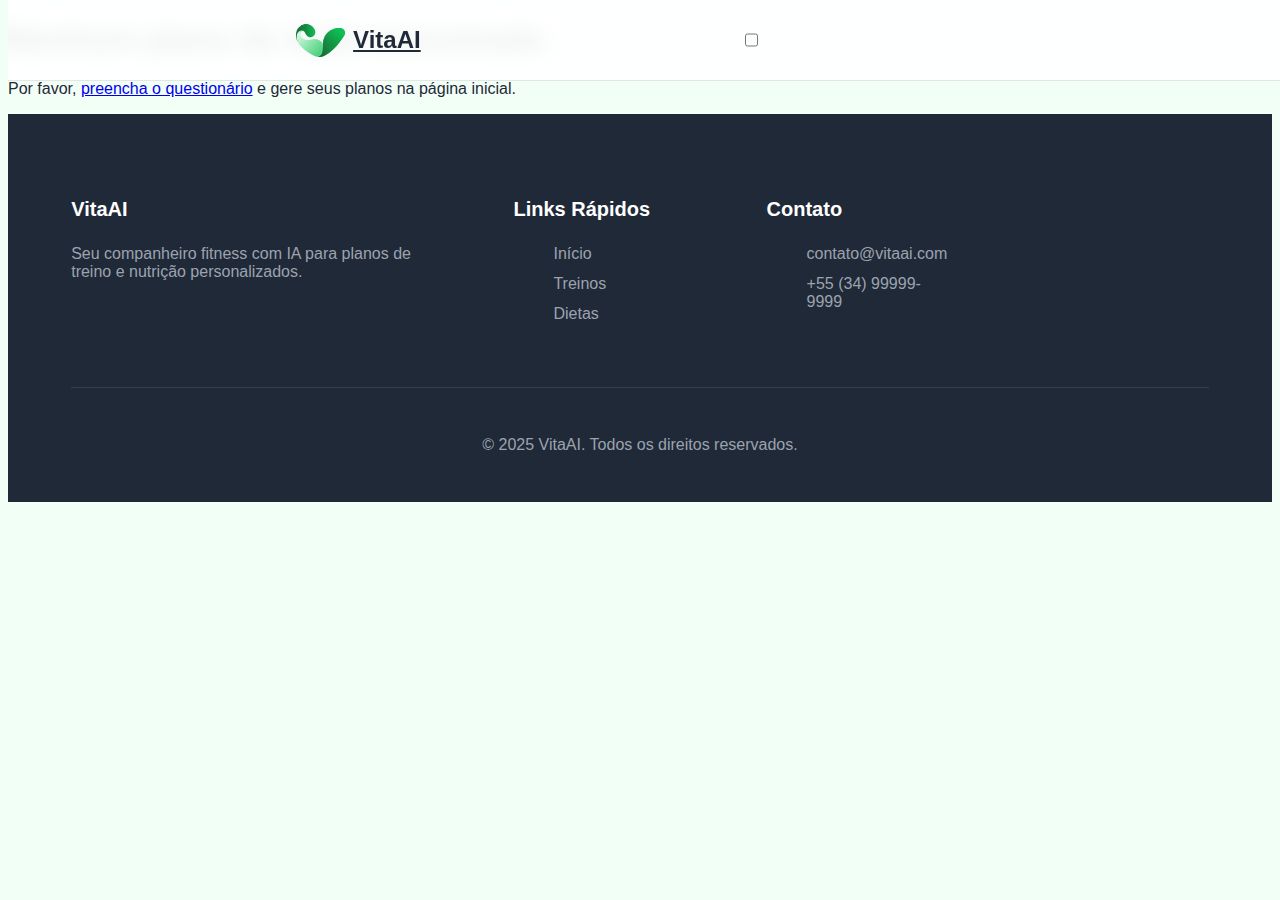
<file: frontend/dietas.html>
<!DOCTYPE html>
<html lang="pt-br">

<head>
    <meta charset="UTF-8">
    <meta name="viewport" content="width=device-width, initial-scale=1.0">
    <link rel="stylesheet" href="styles_dietas.css">
    <link rel="icon" href="img/favicon.png" type="image/x-icon">
    <title>Dietas - VitaAI</title>
</head>

<body>

    <header>
        <nav class="menu">
            <a href="index.html" class="logo">
                <img src="img/Logo_VitaAI.svg" alt="Logo VitaAI">
                <p>VitaAI</p>
            </a>
            <input type="checkbox" id="menu-toggle" class="menu-toggle">
            <label for="menu-toggle" class="menu-mobile">
                <span></span>
                <span></span>
                <span></span>
            </label>
            <div>
                <ul class="menu-li">
                    <li><a href="home.html">Inicio</a></li>
                    <li><a href="treinos.html">Treinos</a></li>
                    <li><a href="dietas.html">Dietas</a></li>
                    <li><a href="index.html" class="entrar">Pagina Inicial</a></li>
                </ul>
            </div>
        </nav>
    </header>
    <main>
        <section>
            <div id="inicio">
                <h1>Seu Plano Alimentar</h1>
                <p>Aqui você pode acompanhar sua rotina de dietas e manter uma alimentação saudável e equilibrada.</p>
            </div>
        </section>
        <section>
            <div>
                <section class="section1">
                    <div class="grid1">
                        <div class="secao-treino">
                            <div>
                                <div>
                                    <h2 class="texto_centro">Segunda-Feira</h2>
                                    <h3 id="segundatema" class="tipo-treino"></h3>
                                </div>

                                <ul>
                                    <li id="segunda1"></li>
                                    <li id="segunda2"></li>
                                    <li id="segunda3"></li>
                                    <li id="segunda4"></li>
                                    <li id="segunda5"></li>
                                    <li id="segunda6"></li>
                                    <li id="segunda7"></li>
                                    <li id="segunda8"></li>
                                    <li id="segunda9"></li>
                                    <li id="segunda10"></li>
                                </ul>
                            </div>
                        </div>
                        <div class="secao-treino">
                            <div>
                                <div>
                                    <h2 class="texto_centro">Terça-Feira</h2>
                                    <h3 id="tercatema" class="tipo-treino"></h3>
                                </div>
                                <ul>
                                    <li id="terca1"></li>
                                    <li id="terca2"></li>
                                    <li id="terca3"></li>
                                    <li id="terca4"></li>
                                    <li id="terca5"></li>
                                    <li id="terca6"></li>
                                    <li id="terca7"></li>
                                    <li id="terca8"></li>
                                    <li id="terca9"></li>
                                    <li id="terca10"></li>
                                </ul>
                            </div>
                        </div>
                        <div class="secao-treino">
                            <div>
                                <div>
                                    <h2 class="texto_centro">Quarta-Feira</h2>
                                    <h3 id="quartatema" class="tipo-treino"></h3>
                                </div>
                                <ul>
                                    <li id="quarta1"></li>
                                    <li id="quarta2"></li>
                                    <li id="quarta3"></li>
                                    <li id="quarta4"></li>
                                    <li id="quarta5"></li>
                                    <li id="quarta6"></li>
                                    <li id="quarta7"></li>
                                    <li id="quarta8"></li>
                                    <li id="quarta9"></li>
                                    <li id="quarta10"></li>
                                </ul>
                            </div>
                        </div>
                        <div class="secao-treino">
                            <div>
                                <div>
                                    <h2 class="texto_centro">Quinta-Feira</h2>
                                    <h3 id="quintatema" class="tipo-treino"></h3>
                                </div>
                                <ul>
                                    <li id="quinta1"></li>
                                    <li id="quinta2"></li>
                                    <li id="quinta3"></li>
                                    <li id="quinta4"></li>
                                    <li id="quinta5"></li>
                                    <li id="quinta6"></li>
                                    <li id="quinta7"></li>
                                    <li id="quinta8"></li>
                                    <li id="quinta9"></li>
                                    <li id="quinta10"></li>
                                </ul>
                            </div>
                        </div>
                    </div>
                </section>
                <section class="section2">
                    <div class="grid2">
                        <div class="secao-treino">
                            <div>
                                <div>
                                    <h2 class="texto_centro">Sexta-Feira</h2>
                                    <h3 id="sextatema" class="tipo-treino"></h3>
                                </div>
                                <ul>
                                    <li id="sexta1"></li>
                                    <li id="sexta2"></li>
                                    <li id="sexta3"></li>
                                    <li id="sexta4"></li>
                                    <li id="sexta5"></li>
                                    <li id="sexta6"></li>
                                    <li id="sexta7"></li>
                                    <li id="sexta8"></li>
                                    <li id="sexta9"></li>
                                    <li id="sexta10"></li>
                                </ul>
                            </div>
                        </div>
                        <div class="secao-treino">
                            <div>
                                <div>
                                    <h2 class="texto_centro">Sábado</h2>
                                    <h3 id="sabadotema" class="tipo-treino"></h3>
                                </div>
                                <ul>
                                    <li id="sabado1"></li>
                                    <li id="sabado2"></li>
                                    <li id="sabado3"></li>
                                    <li id="sabado4"></li>
                                    <li id="sabado5"></li>
                                    <li id="sabado6"></li>
                                    <li id="sabado7"></li>
                                    <li id="sabado8"></li>
                                    <li id="sabado9"></li>
                                    <li id="sabado10"></li>
                                </ul>
                            </div>
                        </div>
                        <div class="secao-treino">
                            <div>
                                <div>
                                    <h2 class="texto_centro">Domingo</h2>
                                    <h3 id="domingotema" class="tipo-treino"></h3>
                                </div>
                                <ul>
                                    <li id="domingo1"></li>
                                    <li id="domingo2"></li>
                                    <li id="domingo3"></li>
                                    <li id="domingo4"></li>
                                    <li id="domingo5"></li>
                                    <li id="domingo6"></li>
                                    <li id="domingo7"></li>
                                    <li id="domingo8"></li>
                                    <li id="domingo9"></li>
                                    <li id="domingo10"></li>
                                </ul>
                            </div>
                        </div>
                    </div>
                </section>
            </div>
        </section>
    </main>
    <footer>
        <div class="footer-conteudo">
            <div>
                <h3>VitaAI</h3>
                <p>Seu companheiro fitness com IA para planos de treino e nutrição personalizados.</p>
            </div>
            <div>
                <h3>Links Rápidos</h3>
                <ul>
                    <li><a href="home.html#inicio">Início</a></li>
                    <li><a href="treinos.html">Treinos</a></li>
                    <li><a href="dietas.html">Dietas</a></li>
                </ul>
            </div>

            <div>
                <h3>Contato</h3>
                <ul>
                    <li><a href="mailto:contato@vitaai.com">contato@vitaai.com</a></li>
                    <li><a href="tel:+5534999999999">+55 (34) 99999-9999</a></li>
                </ul>
            </div>
        </div>
        <div class="footer-direitos">
            <p>© 2025 VitaAI. Todos os direitos reservados.</p>
        </div>
    </footer>
    <script src="script.js"></script>
</body>
</html>
</file>
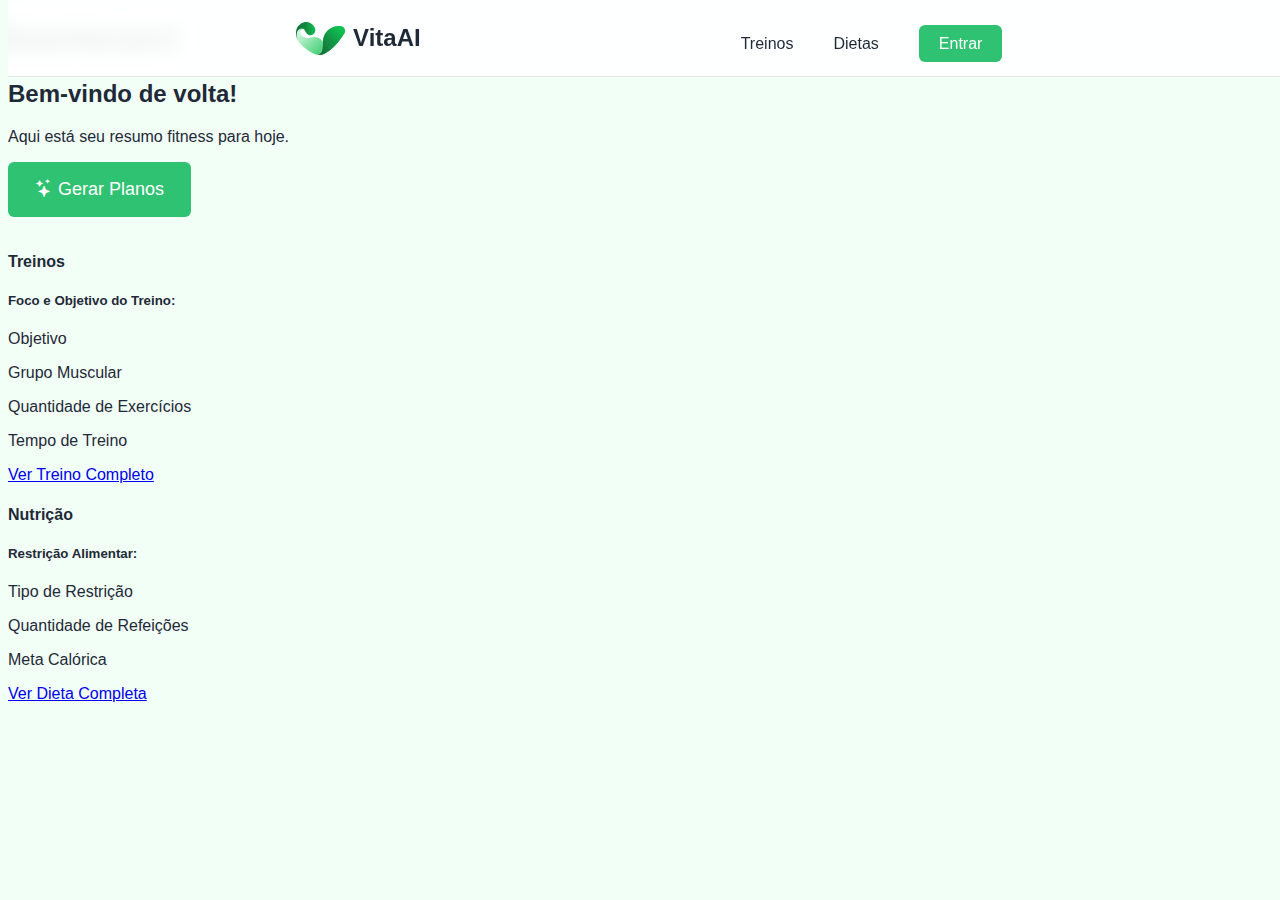
<file: frontend/home.html>
<!DOCTYPE html>
<html lang="pt-br">

<head>
    <meta charset="UTF-8">
    <meta name="viewport" content="width=device-width, initial-scale=1.0">
    <title>Dashboard - VitaAI</title>
    <link rel="icon" href="img/favicon.png" type="image/x-icon">
    <link rel="stylesheet" href="https://cdnjs.cloudflare.com/ajax/libs/font-awesome/6.7.2/css/all.min.css"
        integrity="sha512-Evv84Mr4kqVGRNSgIGL/F/aIDqQb7xQ2vcrdIwxfjThSH8CSR7PBEakCr51Ck+w+/U6swU2Im1vVX0SVk9ABhg=="
        crossorigin="anonymous" referrerpolicy="no-referrer" />
    <link rel="stylesheet" href="https://cdn.jsdelivr.net/npm/bootstrap-icons@1.13.1/font/bootstrap-icons.min.css">
    <link rel="stylesheet" href="styles_home.css">
    <link rel="stylesheet" href="styles_index.css">
    <link href="https://cdn.jsdelivr.net/npm/bootstrap@5.3.6/dist/css/bootstrap.min.css" rel="stylesheet"
        integrity="sha384-4Q6Gf2aSP4eDXB8Miphtr37CMZZQ5oXLH2yaXMJ2w8e2ZtHTl7GptT4jmndRuHDT" crossorigin="anonymous">
</head>

<body>
    <header>
        <nav class="menu">
            <div class="logo">
                <img src="img/Logo_VitaAI.svg" alt="Logo VitaAI">
                <p>VitaAI</p>
            </div>
            <ul class="menu-li">
                <li><a href="treinos.html">Treinos</a></li>
                <li><a href="dietas.html">Dietas</a></li>
                <li><a href="questionario1.html" class="entrar">Entrar</a></li>
            </ul>
        </nav>
    </header>

    <!--Main-->
    <main>
        <div class="header-dashboard">
            <h1>Dashboard</h1>
        </div>
        <div class="welcome-btn py-2">
            <div class="welcome">
                <h2>Bem-vindo de volta!</h2>
                <p class="welcome-txt mb-1">Aqui está seu resumo fitness para hoje.</p>
            </div>
        </div>

        <div class="d-flex justify-content-center align-items-center"><button type="button"
                class="btn btn-success my-3 btn-lg"> <i class="bi bi-stars"></i> Gerar
                Planos</button></div>

        <!--Cards(Treino, Nutrição, Progresso Semanal)-->
        <div class="my-3 text-left row row-cols-1 row-cols-md-2 g-4">
            <div class="g-col-4">
                <div class="card">
                    <h4 class="card-header">Treinos</h4>
                    <div class="card-body">
                        <h5 class="card-title">Foco e Objetivo do Treino:</h5>
                        <p class="card-text" id="objetivoTreino">Objetivo</p>
                        <p class="card-text" id="muscularTreino">Grupo Muscular</p>
                        <p class="card-text" id="exercicioTreino">Quantidade de Exercícios</p>
                        <p class="card-text" id="tempoTreino">Tempo de Treino</p>
                        <a href="treinos.html" class="btn btn-success">Ver Treino Completo</a>
                    </div>
                </div>
            </div>
            <div class="g-col-4">
                <div class="card">
                    <h4 class="card-header">Nutrição</h4>
                    <div class="card-body">
                        <h5 class="card-title">Restrição Alimentar:</h5>
                        <p class="card-text" id="restricaoNutri">Tipo de Restrição</p>
                        <p class="card-text" id="refeicaoNutri">Quantidade de Refeições</p>
                        <p class="card-text" id="caloriaNutri">Meta Calórica</p>
                        <a href="dietas.html" class="btn btn-success">Ver Dieta Completa</a>
                    </div>
                </div>
            </div>
        </div>
    </main>

    <script src="https://cdn.jsdelivr.net/npm/bootstrap@5.3.6/dist/js/bootstrap.bundle.min.js"
        integrity="sha384-j1CDi7MgGQ12Z7Qab0qlWQ/Qqz24Gc6BM0thvEMVjHnfYGF0rmFCozFSxQBxwHKO"
        crossorigin="anonymous"></script>

    <script src="script.js"></script>
</body>

</html>
</file>
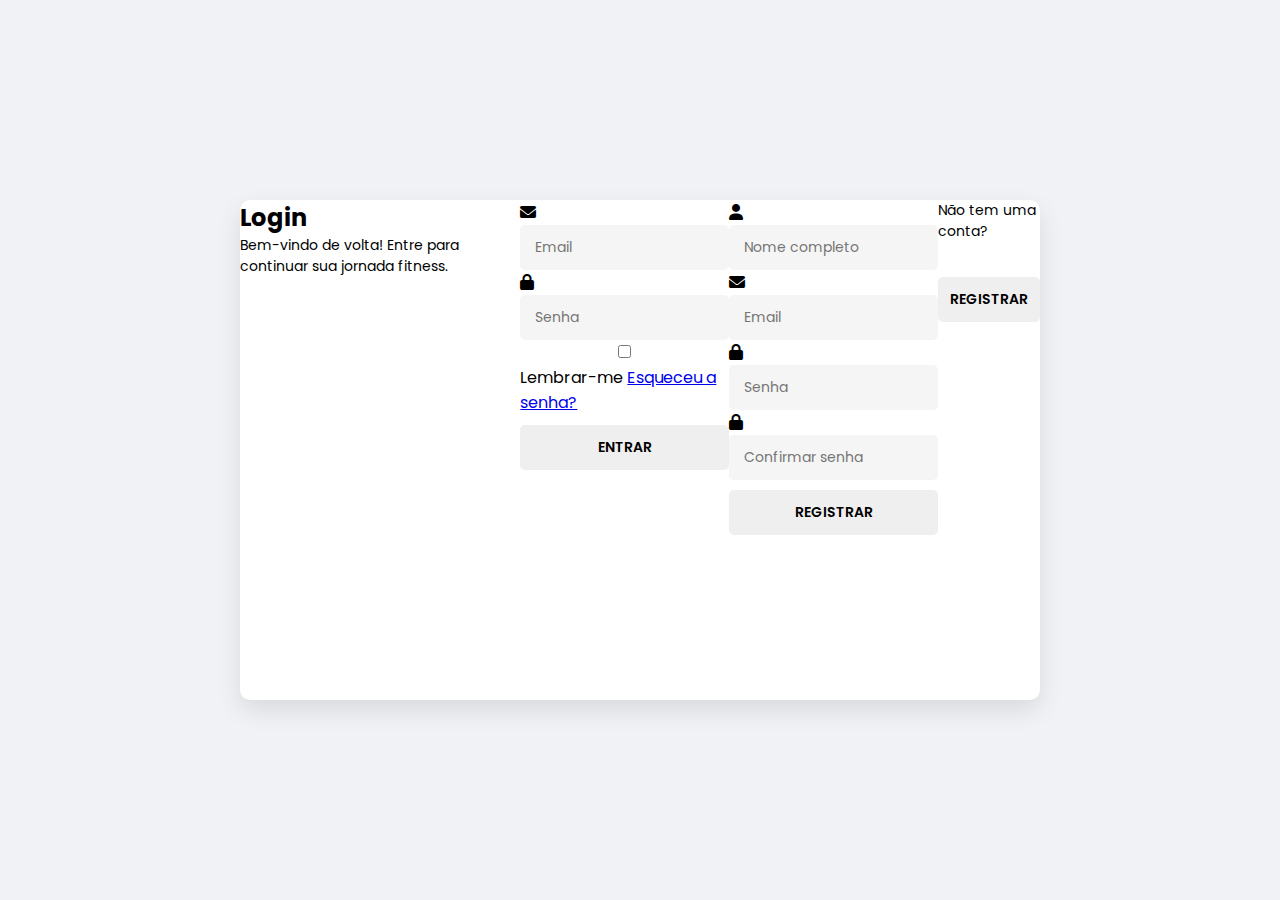
<file: frontend/login.html>
<!DOCTYPE html>
<html lang="pt-BR">
<head>
    <meta charset="UTF-8">
    <meta name="viewport" content="width=device-width, initial-scale=1.0">
    <title>Login - VitaAI</title>
    <link rel="stylesheet" href="styles_login.css">
    <link href="https://fonts.googleapis.com/css2?family=Poppins:wght@400;500;600&display=swap" rel="stylesheet">
    <link rel="stylesheet" href="https://cdnjs.cloudflare.com/ajax/libs/font-awesome/6.0.0/css/all.min.css">
</head>
<body>
    <div class="container">
        <div class="form-container">
            <div class="form-header">
                <h2 id="form-title">Login</h2>
                <p id="form-subtitle">Bem-vindo de volta! Entre para continuar sua jornada fitness.</p>
            </div>

            <form id="login-form" class="active">
                <div class="input-group">
                    <i class="fas fa-envelope"></i>
                    <input type="email" placeholder="Email" required>
                </div>
                <div class="input-group">
                    <i class="fas fa-lock"></i>
                    <input type="password" placeholder="Senha" required>
                </div>
                <div class="remember-forgot">
                    <label>
                        <input type="checkbox"> Lembrar-me
                    </label>
                    <a href="#" class="forgot-link">Esqueceu a senha?</a>
                </div>
                <button type="submit" class="submit-btn">Entrar</button>
            </form>

            <form id="register-form" class="hidden">
                <div class="input-group">
                    <i class="fas fa-user"></i>
                    <input type="text" placeholder="Nome completo" required>
                </div>
                <div class="input-group">
                    <i class="fas fa-envelope"></i>
                    <input type="email" placeholder="Email" required>
                </div>
                <div class="input-group">
                    <i class="fas fa-lock"></i>
                    <input type="password" placeholder="Senha" required>
                </div>
                <div class="input-group">
                    <i class="fas fa-lock"></i>
                    <input type="password" placeholder="Confirmar senha" required>
                </div>
                <button type="submit" class="submit-btn">Registrar</button>
            </form>

            <div class="toggle-form">
                <p id="toggle-text">Não tem uma conta?</p>
                <button id="toggle-btn">Registrar</button>
            </div>
        </div>
    </div>

    <script>
        const loginForm = document.getElementById('login-form');
        const registerForm = document.getElementById('register-form');
        const toggleBtn = document.getElementById('toggle-btn');
        const toggleText = document.getElementById('toggle-text');
        const formTitle = document.getElementById('form-title');
        const formSubtitle = document.getElementById('form-subtitle');

        // Function to show registration form
        function showRegisterForm() {
            loginForm.classList.remove('active');
            loginForm.classList.add('hidden');
            registerForm.classList.remove('hidden');
            registerForm.classList.add('active');
            formTitle.textContent = 'Registro';
            formSubtitle.textContent = 'Crie sua conta e comece sua jornada fitness!';
            toggleText.textContent = 'Já tem uma conta?';
            toggleBtn.textContent = 'Login';
        }

        // Check for #register in URL on page load
        if (window.location.hash === '#register') {
            showRegisterForm();
        }

        toggleBtn.addEventListener('click', () => {
            loginForm.classList.toggle('active');
            loginForm.classList.toggle('hidden');
            registerForm.classList.toggle('active');
            registerForm.classList.toggle('hidden');

            if (loginForm.classList.contains('hidden')) {
                formTitle.textContent = 'Registro';
                formSubtitle.textContent = 'Crie sua conta e comece sua jornada fitness!';
                toggleText.textContent = 'Já tem uma conta?';
                toggleBtn.textContent = 'Login';
            } else {
                formTitle.textContent = 'Login';
                formSubtitle.textContent = 'Bem-vindo de volta! Entre para continuar sua jornada fitness.';
                toggleText.textContent = 'Não tem uma conta?';
                toggleBtn.textContent = 'Registrar';
            }
        });

        loginForm.addEventListener('submit', (e) => {
            e.preventDefault();
            window.location.href = 'home.html';
        });

        registerForm.addEventListener('submit', (e) => {
            e.preventDefault();
            // Aqui você pode adicionar a lógica de registro
            alert('Registro realizado com sucesso!');
            // Alternar para o formulário de login após o registro
            toggleBtn.click();
        });
    </script>
</body>
</html>
</file>
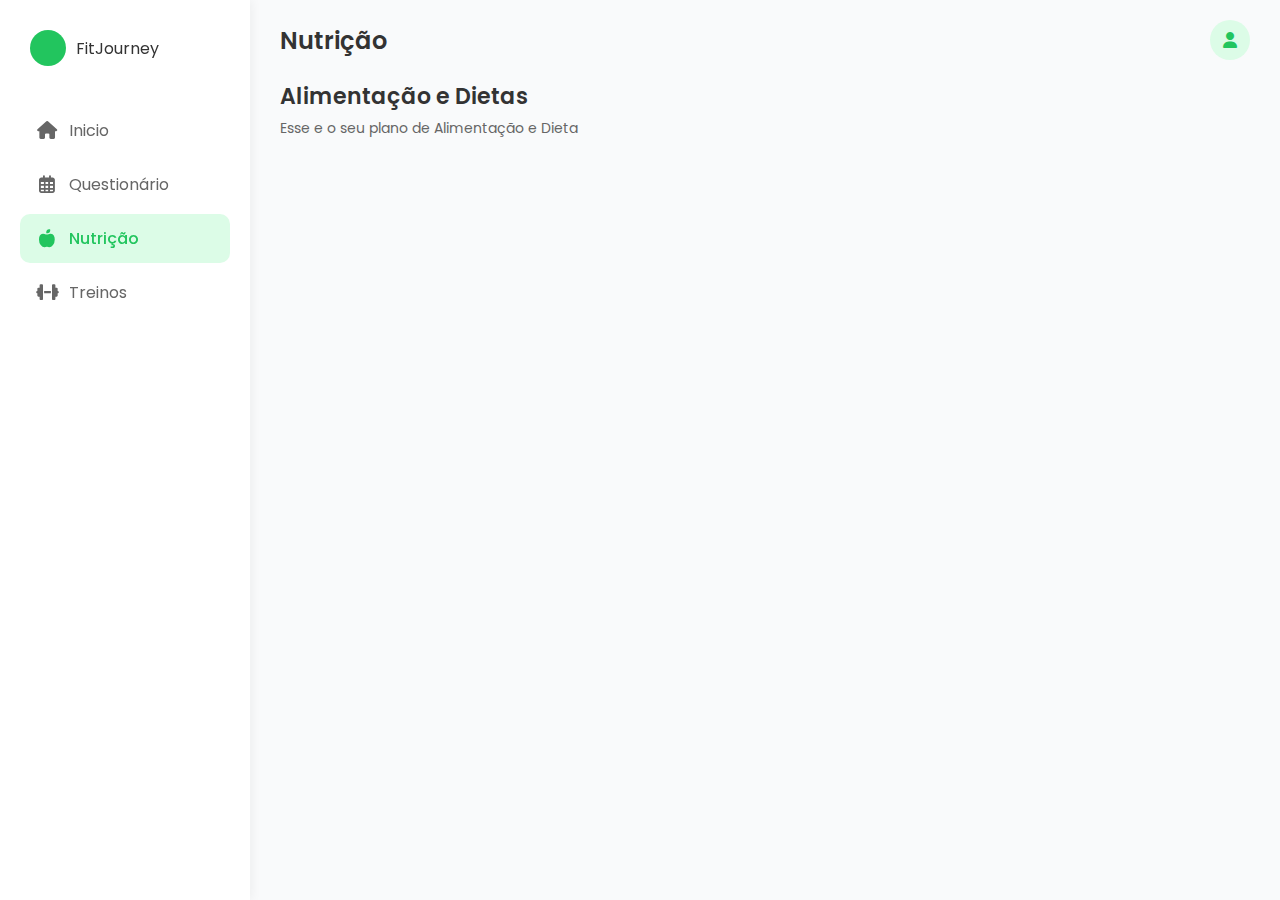
<file: frontend/nutricao.html>
<!DOCTYPE html>
<html lang="pt-BR">
<head>
    <meta charset="UTF-8">
    <meta name="viewport" content="width=device-width, initial-scale=1.0">
    <link rel="stylesheet" href="styles_nutricao.css">
    <link rel="stylesheet" href="https://fonts.googleapis.com/css2?family=Poppins:wght@300;400;500;600;700&display=swap">
    <!-- Ícones -->
    <link rel="stylesheet" href="https://cdnjs.cloudflare.com/ajax/libs/font-awesome/6.4.0/css/all.min.css">
    <title>Nutrição</title>
</head>

<body>
    <div class="container">

        <!---barra lateral-->
        <aside class="sidebar">
            <div class="logo">
                <div class="logo-icon"></div>
                <p>FitJourney</p>
            </div>

            <nav class="menu">
                <ul>
                    <li>
                        <a href="home.html">
                            <i class="fas fa-home"></i>
                            <span>Inicio</span>
                        </a>
                    </li>
                    <li>
                        <a href="#">
                            <i class="far fa-calendar-alt"></i>
                            <span>Questionário</span>
                        </a>
                    </li>
                    <li class="active">
                        <a href="nutricao.html">
                            <i class="fas fa-apple-alt"></i>
                            <span>Nutrição</span>
                        </a>
                    </li>
                    <li>
                        <a href="treinos.html">
                            <i class="fas fa-dumbbell"></i>
                            <span>Treinos</span>
                        </a>
                    </li>
                </ul>
            </nav>
        </aside>

        <!--conteudo principal-->
        <main class="main-content">
            <header class="top-bar">
                <h1>Nutrição</h1>
                <div class="user-profile">
                    <i class="fas fa-user"></i>
                </div>
            </header>
            
            <div class="welcome-section">
                <div class="welcome-text">
                    <h2>Alimentação e Dietas</h2>
                    <p>Esse e o seu plano de Alimentação e Dieta</p>
                </div>
            </div>
        </main>
    </div>
</body>
</html>
</file>
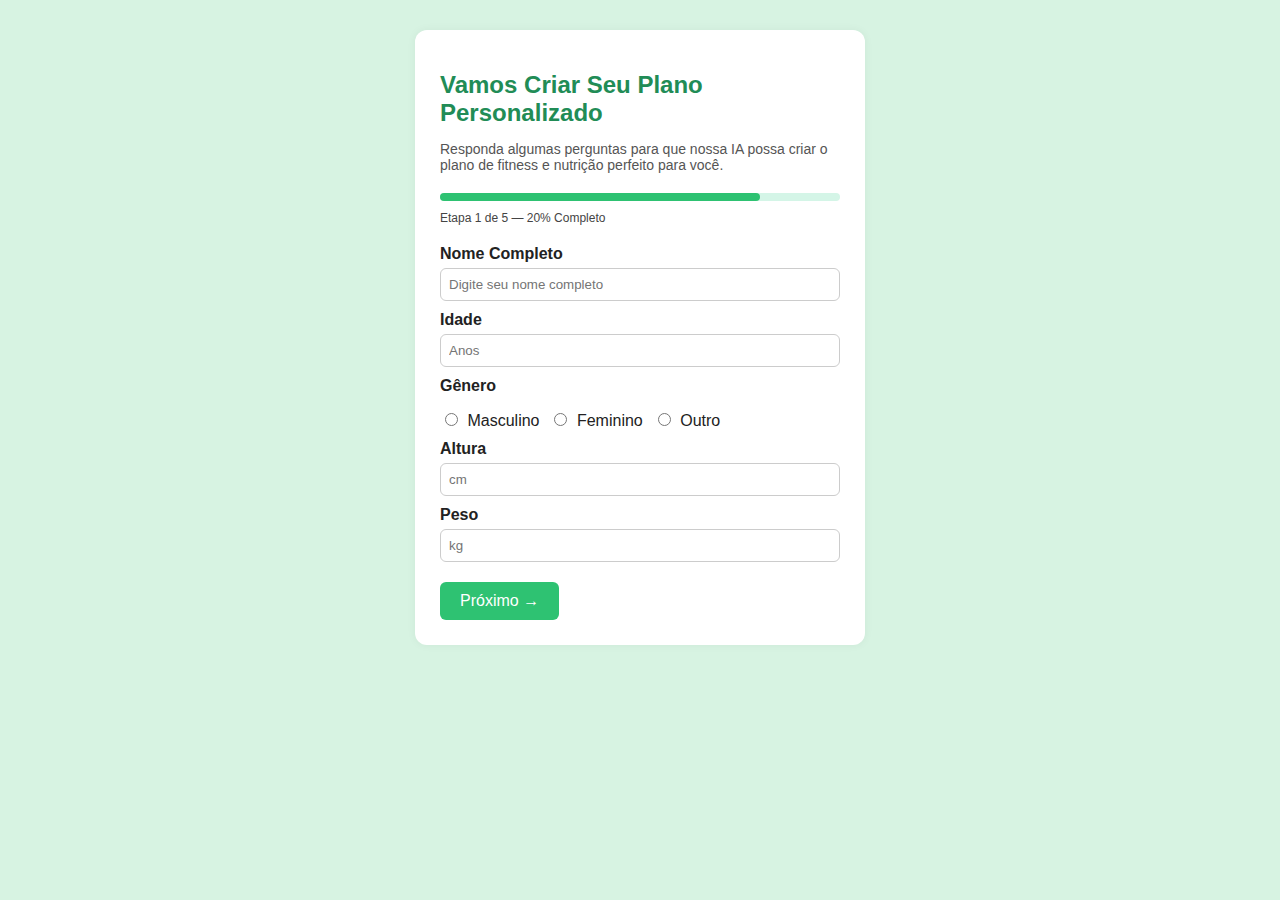
<file: frontend/ppp.html>
<!DOCTYPE html>
<html lang="pt-br">
<head>
  <meta charset="UTF-8" />
  <meta name="viewport" content="width=device-width, initial-scale=1.0" />
  <title>FitJourney - Plano Personalizado</title>
  <link rel="stylesheet" href="estilo.css" />
</head>
<body>

  <div class="container">
    <h1>Vamos Criar Seu Plano Personalizado</h1>
    <p>Responda algumas perguntas para que nossa IA possa criar o plano de fitness e nutrição perfeito para você.</p>
    
    <div class="progress-bar">
      <div class="progress-bar-fill"></div>
    </div>
    
    <div class="step-info">Etapa 1 de 5 — 20% Completo</div>

    <form>
      <label for="nome">Nome Completo</label>
      <input type="text" id="nome" placeholder="Digite seu nome completo" />

      <label for="idade">Idade</label>
      <input type="number" id="idade" placeholder="Anos" />

      <label>Gênero</label>
      <div class="radio-group">
        <label><input type="radio" name="genero" value="masculino" /> Masculino</label>
        <label><input type="radio" name="genero" value="feminino" /> Feminino</label>
        <label><input type="radio" name="genero" value="outro" /> Outro</label>
      </div>

      <label for="altura">Altura</label>
      <input type="number" id="altura" placeholder="cm" />

      <label for="peso">Peso</label>
      <input type="number" id="peso" placeholder="kg" />

      <button type="submit">Próximo →</button>
    </form>
  </div>

</body>
</html>
</file>
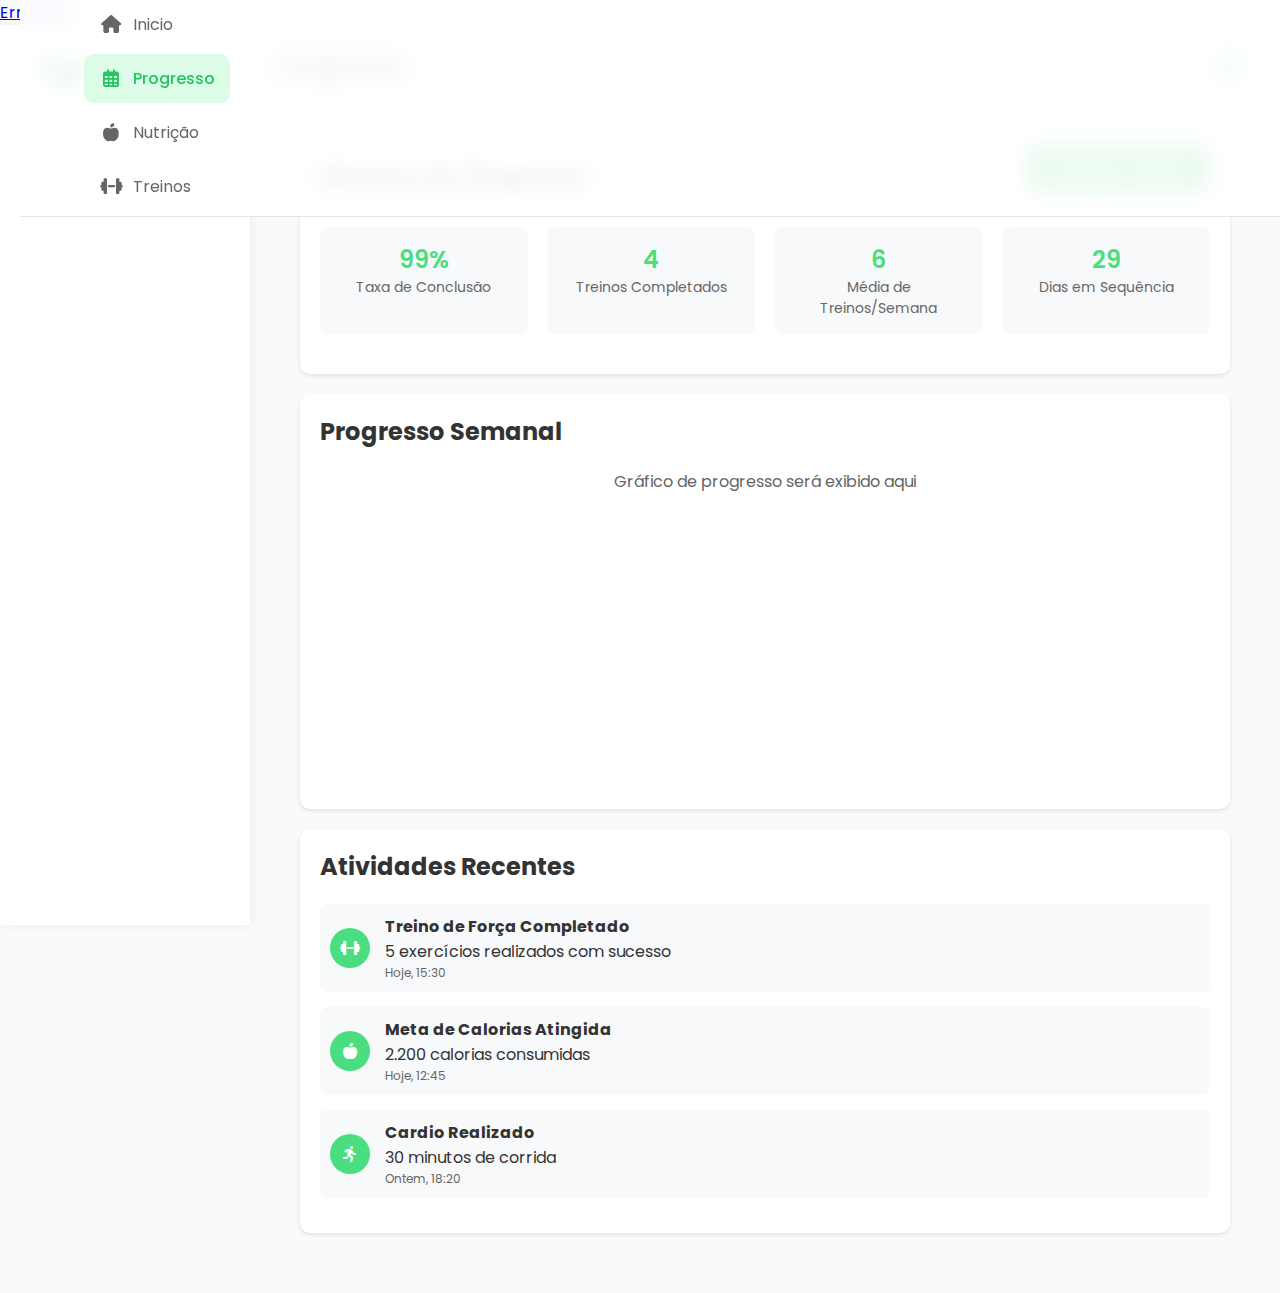
<file: frontend/progresso.html>
<!DOCTYPE html>
<html lang="pt-BR">
<head>
    <meta charset="UTF-8">
    <meta name="viewport" content="width=device-width, initial-scale=1.0">
    <link rel="stylesheet" href="styles_home.css">
    <link rel="stylesheet" href="styles_nutricao.css">
    <link rel="stylesheet" href="https://fonts.googleapis.com/css2?family=Poppins:wght@300;400;500;600;700&display=swap">
    <!-- Ícones -->
    <link rel="stylesheet" href="https://cdnjs.cloudflare.com/ajax/libs/font-awesome/6.4.0/css/all.min.css">
    <title>Progresso - VitaAI</title>
    <style>
        .progress-container {
            padding: 20px;
        }

        .progress-section {
            background: white;
            border-radius: 10px;
            padding: 20px;
            margin-bottom: 20px;
            box-shadow: 0 2px 4px rgba(0,0,0,0.1);
        }

        .progress-header {
            display: flex;
            justify-content: space-between;
            align-items: center;
            margin-bottom: 20px;
        }

        .progress-stats-grid {
            display: grid;
            grid-template-columns: repeat(auto-fit, minmax(200px, 1fr));
            gap: 20px;
            margin-bottom: 20px;
        }

        .stat-card {
            background: #f8f9fa;
            padding: 15px;
            border-radius: 8px;
            text-align: center;
        }

        .stat-value {
            font-size: 24px;
            font-weight: 600;
            color: #4ade80;
        }

        .stat-label {
            color: #666;
            font-size: 14px;
        }

        .chart-container {
            height: 300px;
            margin: 20px 0;
        }

        .progress-timeline {
            margin-top: 20px;
        }

        .timeline-item {
            display: flex;
            align-items: center;
            margin-bottom: 15px;
            padding: 10px;
            background: #f8f9fa;
            border-radius: 8px;
        }

        .timeline-icon {
            width: 40px;
            height: 40px;
            background: #4ade80;
            border-radius: 50%;
            display: flex;
            align-items: center;
            justify-content: center;
            margin-right: 15px;
            color: white;
        }

        .timeline-content {
            flex: 1;
        }

        .timeline-date {
            color: #666;
            font-size: 12px;
        }
    </style>
</head>
<body>
    <a href="ppp.html">Erro404</a><a href="questionario1teste.html">1</a>
    <div class="container">
        <!-- Barra lateral -->
        <aside class="sidebar">
            <div class="logo">
                <img src="img/Logo_VitaAI.svg" alt="VitaAI Logo">
                <span>VitaAI</span>
            </div>

            <nav class="menu">
                <ul>
                    <li>
                        <a href="home.html">
                            <i class="fas fa-home"></i>
                            <span>Inicio</span>
                        </a>
                    </li>
                    <li class="active">
                        <a href="progresso.html">
                            <i class="far fa-calendar-alt"></i>
                            <span>Progresso</span>
                        </a>
                    </li>
                    <li>
                        <a href="nutricao.html">
                            <i class="fas fa-apple-alt"></i>
                            <span>Nutrição</span>
                        </a>
                    </li>
                    <li>
                        <a href="treinos.html">
                            <i class="fas fa-dumbbell"></i>
                            <span>Treinos</span>
                        </a>
                    </li>
                </ul>
            </nav>
        </aside>

        <!-- Conteúdo principal -->
        <main class="main-content">
            <header class="top-bar">
                <h1>Progresso</h1>
                <div class="user-profile">
                    <i class="fas fa-user"></i>
                </div>
            </header>

            <div class="progress-container">
                <!-- Resumo de Estatísticas -->
                <div class="progress-section">
                    <div class="progress-header">
                        <h2>Resumo do Progresso</h2>
                        <button class="btn-primary">Atualizar Dados</button>
                    </div>
                    <div class="progress-stats-grid">
                        <div class="stat-card">
                            <div class="stat-value">99%</div>
                            <div class="stat-label">Taxa de Conclusão</div>
                        </div>
                        <div class="stat-card">
                            <div class="stat-value">4</div>
                            <div class="stat-label">Treinos Completados</div>
                        </div>
                        <div class="stat-card">
                            <div class="stat-value">6</div>
                            <div class="stat-label">Média de Treinos/Semana</div>
                        </div>
                        <div class="stat-card">
                            <div class="stat-value">29</div>
                            <div class="stat-label">Dias em Sequência</div>
                        </div>
                    </div>
                </div>

                <!-- Gráfico de Progresso -->
                <div class="progress-section">
                    <h2>Progresso Semanal</h2>
                    <div class="chart-container">
                        <!-- Aqui você pode adicionar um gráfico usando uma biblioteca como Chart.js -->
                        <p style="text-align: center; color: #666;">Gráfico de progresso será exibido aqui</p>
                    </div>
                </div>

                <!-- Timeline de Atividades -->
                <div class="progress-section">
                    <h2>Atividades Recentes</h2>
                    <div class="progress-timeline">
                        <div class="timeline-item">
                            <div class="timeline-icon">
                                <i class="fas fa-dumbbell"></i>
                            </div>
                            <div class="timeline-content">
                                <h4>Treino de Força Completado</h4>
                                <p>5 exercícios realizados com sucesso</p>
                                <div class="timeline-date">Hoje, 15:30</div>
                            </div>
                        </div>
                        <div class="timeline-item">
                            <div class="timeline-icon">
                                <i class="fas fa-apple-alt"></i>
                            </div>
                            <div class="timeline-content">
                                <h4>Meta de Calorias Atingida</h4>
                                <p>2.200 calorias consumidas</p>
                                <div class="timeline-date">Hoje, 12:45</div>
                            </div>
                        </div>
                        <div class="timeline-item">
                            <div class="timeline-icon">
                                <i class="fas fa-running"></i>
                            </div>
                            <div class="timeline-content">
                                <h4>Cardio Realizado</h4>
                                <p>30 minutos de corrida</p>
                                <div class="timeline-date">Ontem, 18:20</div>
                            </div>
                        </div>
                    </div>
                </div>
            </div>
        </main>
    </div>

    <script>
    </script>
</body>
</html>
</file>
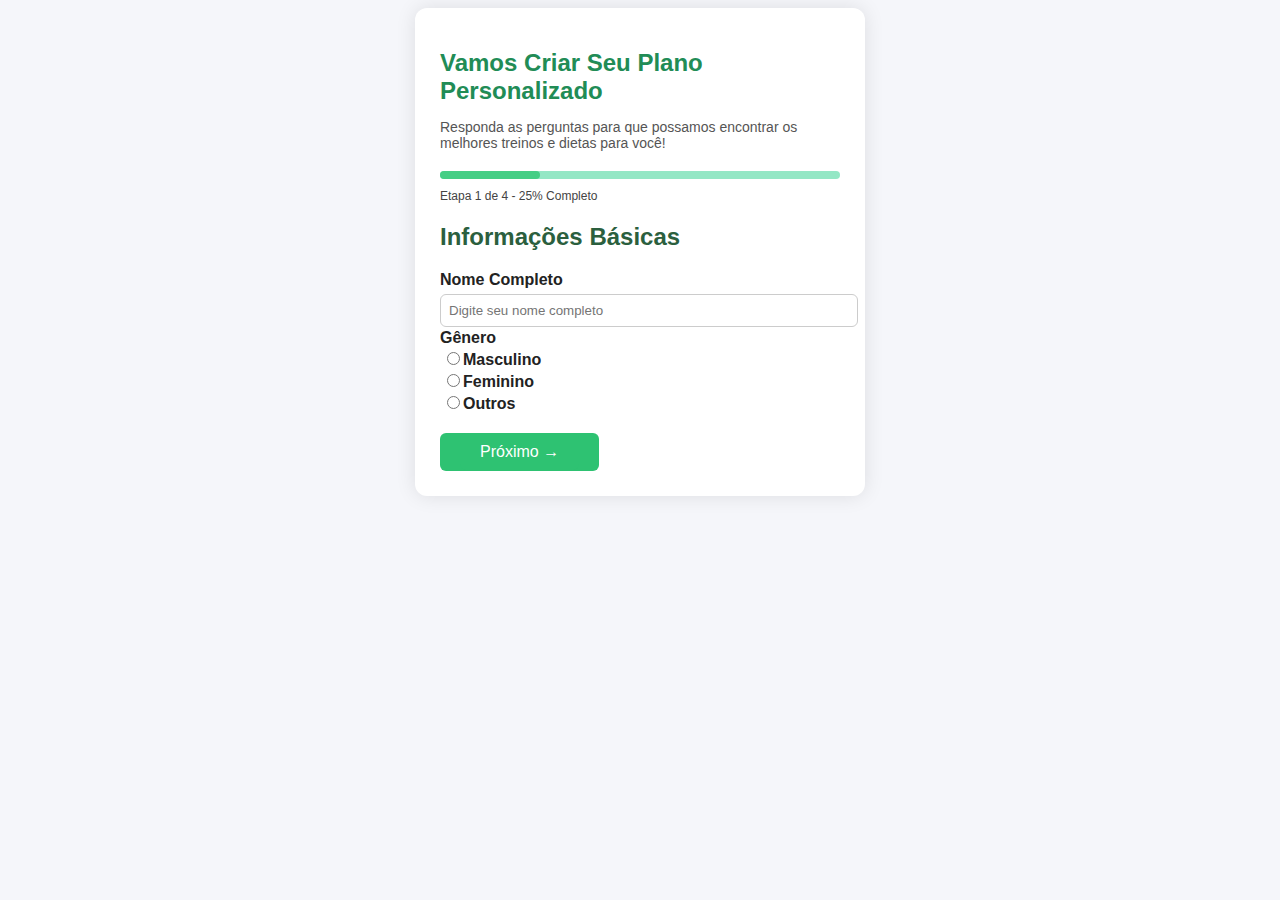
<file: frontend/questionario1.html>
<!DOCTYPE html>
<html lang="pt-br">
    <head>
        <meta charset="UTF-8">
        <meta name="viewport" content="width=device-width, initial-scale=1.0">
        <title>Questionário - VitaAI</title>
        <link rel="stylesheet" href="questionario.css">
        <link rel="icon" href="img/favicon.png" type="image/x-icon">
        <style>
            .barra-linha{
                background-color: #45ce85;
                height: 100%;
                width: 25%;
                border-radius: 5px;
            }
        </style>
    </head>
    <body>
        <div class="color">
            <h1>Vamos Criar Seu Plano Personalizado</h1>
            <p>Responda as perguntas para que possamos encontrar os melhores treinos e dietas para você!</p>

            <div class="barra">
                <div class="barra-linha"></div>
            </div>

            <div class="info">Etapa 1 de 4 - 25% Completo</div>

            <form>
                <h2>Informações Básicas</h2>
                <div>
                  <label for="nome">Nome Completo</label>
                    <input type="text" placeholder="Digite seu nome completo">
                </div>
                <div>
                    <label for="genero">Gênero</label>
                    <fieldset>
                        <label>
                            <input type="radio" name="genero" value="masculino">Masculino
                        </label>
                        <label>
                            <input type="radio" name="genero" value="feminino">Feminino
                        </label>
                        <label>
                            <input type="radio" name="genero" value="Outros">Outros
                        </label>
                    </fieldset>
                </div>
                <button type="submit"><a href="questionario2.html" style="text-decoration: none; color: inherit;">Próximo →</a></button>
            </form>
        </div>
        <script src="script.js"></script>
    </body>
</html>
</file>
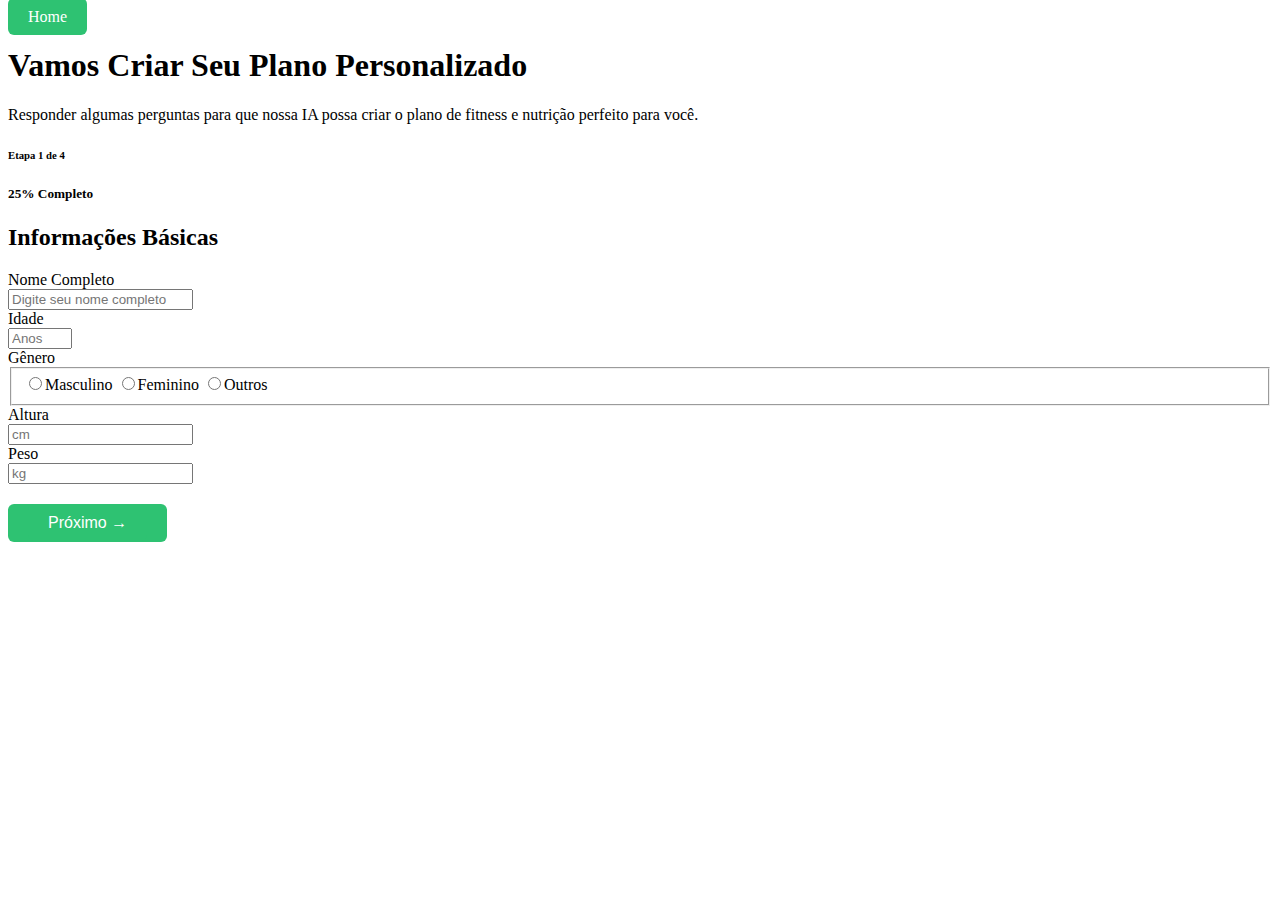
<file: frontend/questionario1teste.html>
<!DOCTYPE html>
<html lang="pt-br">
    <head>
        <meta charset="UTF-8">
        <meta name="viewport" content="width=device-width, initial-scale=1.0">
        <title>Formulário</title>
        <style>
            a{                
            margin-top: 20px;
            background-color: #2ec272;
            color: white;
            border: none;
            padding: 10px 20px;
            border-radius: 6px;
            font-size: 16px;
            cursor: pointer;
            text-decoration: none;
            }
            button {
            margin-top: 20px;
            background-color: #2ec272;
            color: white;
            border: none;
            padding: 10px 20px;
            border-radius: 6px;
            font-size: 16px;
            cursor: pointer;
            }
            .container {
            max-width: 400px;
            margin: 30px auto;
            background-color: #ffffff;
            border-radius: 12px;
            padding: 25px;
            box-shadow: 0 0 10px rgba(0, 0, 0, 0.05);
            }

        </style>
    </head>
    <body class="backgroud">
        <a href="home.html">Home</a>
        <h1 class="color">Vamos Criar Seu Plano Personalizado</h1>
        <p>Responder algumas perguntas para que nossa IA possa criar o plano de fitness e nutrição perfeito para você.</p>

        <h6>Etapa 1 de 4</h6>
        <h5>25% Completo</h5>
        <div class=".container">
        <form class="">
            <h2>Informações Básicas</h2>
            <div>
                <label for="nome">Nome Completo</label>
                <br>
                <input type="text" placeholder="Digite seu nome completo">
            </div>
            <div>
                <label for="idade">Idade</label>
                <br>
                <input type="number" min="0" max="100" placeholder="Anos">
            </div>
            <div>
                <label for="genero">Gênero</label>
                <br>
                <fieldset>                    
                    <label>
                        <input type="radio" name="genero" value="masculino">Masculino
                    </label>
                    <label>
                        <input type="radio" name="genero" value="feminino">Feminino
                    </label>                   
                    <label>
                        <input type="radio" name="genero" value="Outros">Outros
                    </label>
                </fieldset>
            </div>
            <div>
                <label for="altura">Altura</label>
                <br>
                <input type="number" min="0" step="0.01" placeholder="cm">
            </div>
            <div>
                <label for="peso">Peso</label>
                <br>
                <input type="number" min="0" step="0.01" placeholder="kg">
            </div>
            <button type="submit"><a href="questionario2.html">Próximo →</a></button>
        </form>
        </div>   
    </body>
</html>
</file>
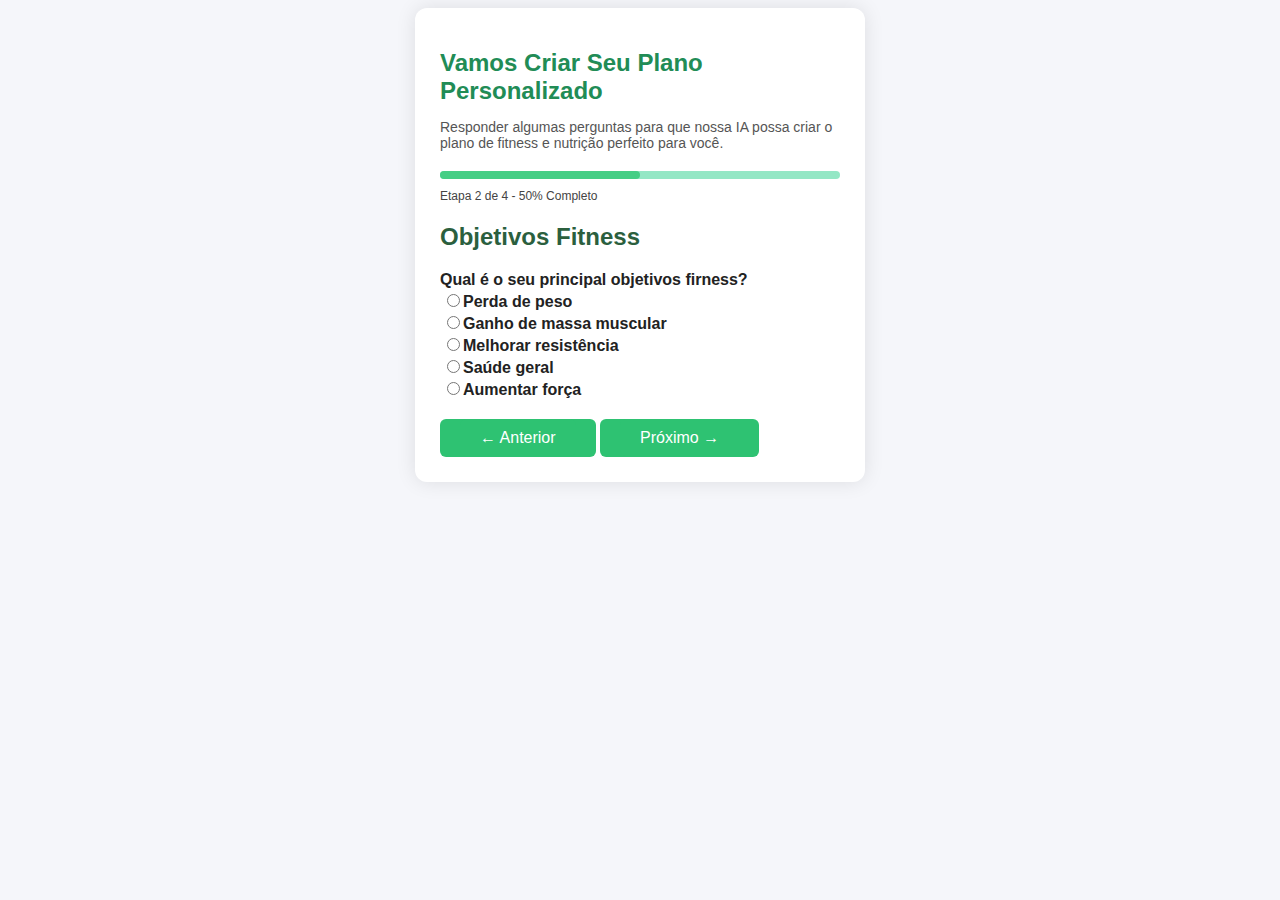
<file: frontend/questionario2.html>
<!DOCTYPE html>
<html lang="pt-br">
    <head>
        <meta charset="UTF-8">
        <meta name="viewport" content="width=device-width, initial-scale=1.0">
        <title>Formulário</title>
        <link rel="stylesheet" href="questionario.css">
        <style>
            .barra-linha{
                background-color: #45ce85;
                height: 100%;
                width: 50%;
                border-radius: 5px;
            }
        </style>
    </head>
    <body>
        <div class="color">
            <h1>Vamos Criar Seu Plano Personalizado</h1>
            <p>Responder algumas perguntas para que nossa IA possa criar o plano de fitness e nutrição perfeito para você.</p>

            <div class="barra">
                <div class="barra-linha"></div>
            </div>

            <div class="info">Etapa 2 de 4 - 50% Completo</div>

            <form>
                <h2>Objetivos Fitness</h2>
                <label for="perg">Qual é o seu principal objetivos firness?</label>
                <fieldset>
                    <label>
                        <input type="radio" name="perg" value="1">Perda de peso
                    </label>
                    <label>
                        <input type="radio" name="perg" value="2">Ganho de massa muscular
                    </label>
                    <label>
                        <input type="radio" name="perg" value="3">Melhorar resistência
                    </label>
                    <label>
                        <input type="radio" name="perg" value="4">Saúde geral
                    </label>
                    <label>
                     <input type="radio" name="perg" value="5">Aumentar força
                    </label>
                </fieldset>
            </form>
            <button type="submit"><a href="questionario1.html">← Anterior</a></button>
            <button type="submit"><a href="questionario3.html">Próximo →</a></button>
        </div>
    </body>
</html>
</file>
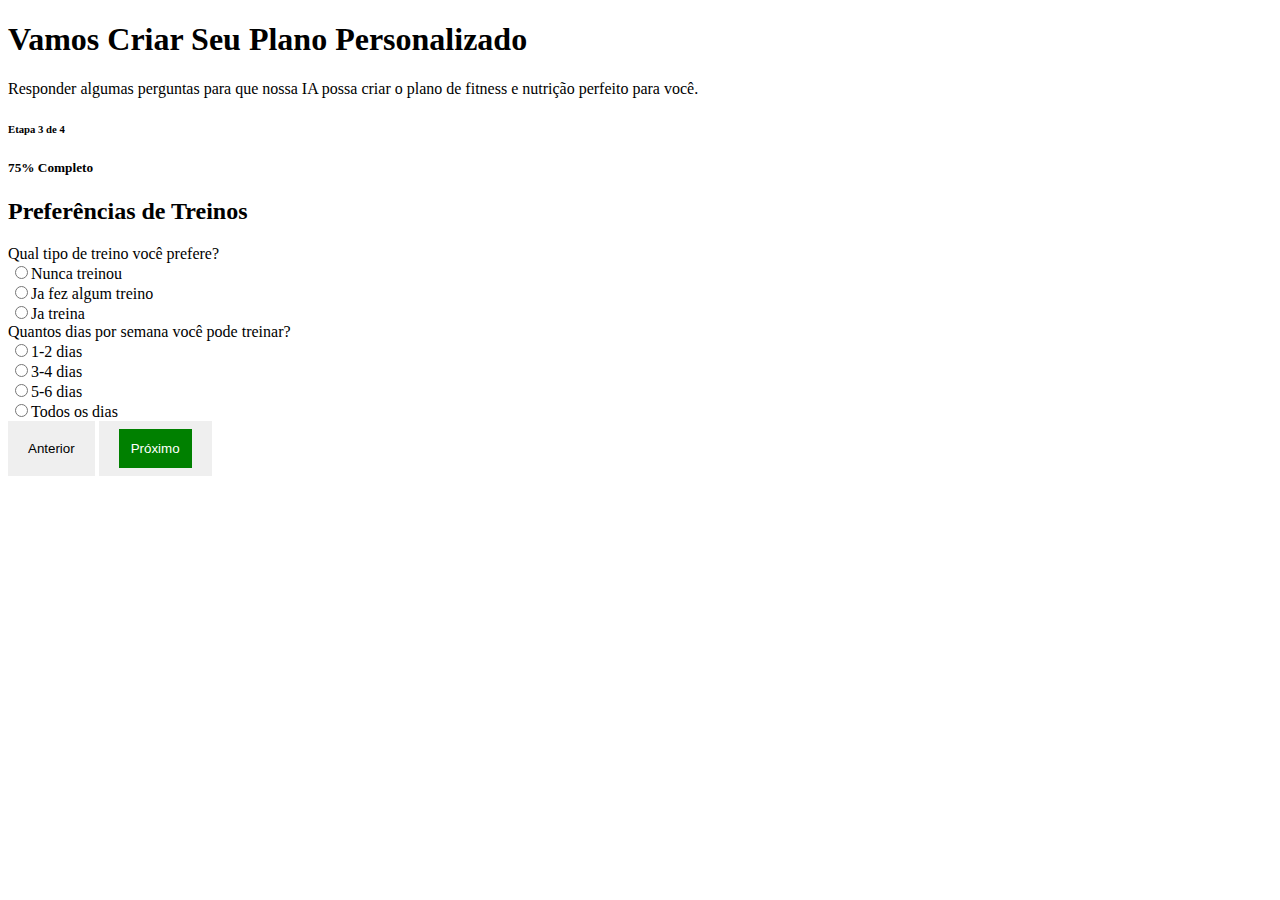
<file: frontend/questionario3.html>
<!DOCTYPE html>
<html lang="pt-br">
    <head>
        <meta charset="UTF-8">
        <meta name="viewport" content="width=device-width, initial-scale=1.0">
        <title>Formulário</title>
        <style>
            fieldset{
                padding: 0;
                border: 0;
            }

            .vazio{
                border: 0;
                text-decoration: 0;
                padding: 20px;
            }
            
            a.color-br{
                text-decoration: none;
                color: white;
                background-color: green;
                padding: green;
                padding: 12px;
                margin-bottom: auto;
            }
            a.color-pt{
                text-decoration: none;
                color: black;
            }
        </style>
    </head>
    <body>
        <h1>Vamos Criar Seu Plano Personalizado</h1>
        <p>Responder algumas perguntas para que nossa IA possa criar o plano de fitness e nutrição perfeito para você.</p>

        <h6>Etapa 3 de 4</h6>
        <h5>75% Completo</h5>
        <form>
            <h2>Preferências de Treinos</h2>
            <label for="perg">Qual tipo de treino você prefere?</label>
            <br>
            <fieldset>                  
                <label>
                    <input type="radio" name="perg3" value="1">Nunca treinou
                </label>
                <br>                 
                <label>
                    <input type="radio" name="perg3" value="2">Ja fez algum treino
                </label>
                <br>                 
                <label>
                    <input type="radio" name="perg3" value="3">Ja treina
                </label>
            </fieldset>
            <label for="perg">Quantos dias por semana você pode treinar?</label>
            <br>
            <fieldset>                    
                <label>
                    <input type="radio" name="perg4" value="1">1-2 dias
                </label>
                <br>
                <label>
                    <input type="radio" name="perg4" value="2">3-4 dias
                </label>
                <br>                 
                <label>
                    <input type="radio" name="perg4" value="3">5-6 dias
                </label>
                <br>                 
                <label>
                    <input type="radio" name="perg4" value="4">Todos os dias
                </label>
            </fieldset>
        </form>
        <button class="vazio"><a href="questionario2.html" class="color-pt">Anterior</a></button>
        <button class="vazio"><a href="questionario4.html" class="color-br">Próximo</a></button>
    </body>
</html>
</file>
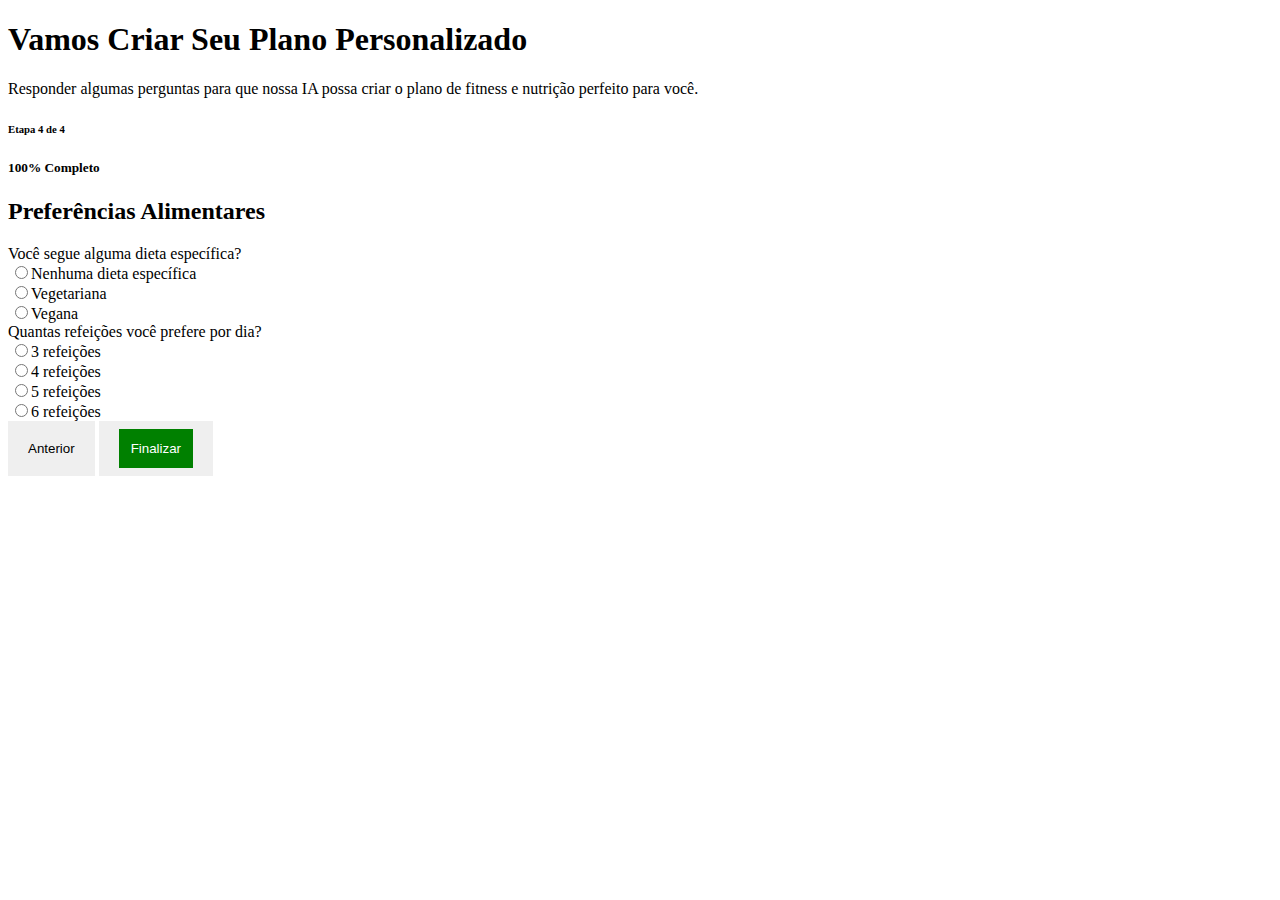
<file: frontend/questionario4.html>
<!DOCTYPE html>
<html lang="pt-br">
    <head>
        <meta charset="UTF-8">
        <meta name="viewport" content="width=device-width, initial-scale=1.0">
        <title>Formulário</title>
        <style>
            fieldset{
                padding: 0;
                border: 0;
            }

            .vazio{
                border: 0;
                text-decoration: 0;
                padding: 20px;
            }
            
            a.color-br{
                text-decoration: none;
                color: white;
                background-color: green;
                padding: green;
                padding: 12px;
                margin-bottom: auto;
            }
            a.color-pt{
                text-decoration: none;
                color: black;
            }
        </style>
    </head>
    <body>
        <h1>Vamos Criar Seu Plano Personalizado</h1>
        <p>Responder algumas perguntas para que nossa IA possa criar o plano de fitness e nutrição perfeito para você.</p>

        <h6>Etapa 4 de 4</h6>
        <h5>100% Completo</h5>
        <form>
            <h2>Preferências Alimentares</h2>
            <label for="perg">Você segue alguma dieta específica?</label>
            <br>
            <fieldset>                  
                <label>
                    <input type="radio" name="perg5" value="1">Nenhuma dieta específica
                </label>
                <br>
                <label>
                    <input type="radio" name="perg5" value="2">Vegetariana
                </label>
                <br>                 
                <label>
                    <input type="radio" name="perg5" value="3">Vegana
                </label>
            </fieldset>
            <label for="perg">Quantas refeições você prefere por dia?</label>
            <br>
            <fieldset>                    
                <label>
                    <input type="radio" name="perg7" value="1">3 refeições
                </label>
                <br>
                <label>
                    <input type="radio" name="perg7" value="2">4 refeições
                </label>
                <br>                 
                <label>
                    <input type="radio" name="perg7" value="3">5 refeições
                </label>
                <br>                 
                <label>
                    <input type="radio" name="perg7" value="4">6 refeições
                </label>
            </fieldset>
        </form>
        <button class="vazio"><a href="questionario3.html" class="color-pt">Anterior</a></button>
        <button class="vazio"><a href="#" class="color-br">Finalizar</a></button>
    </body>
</html>
</file>
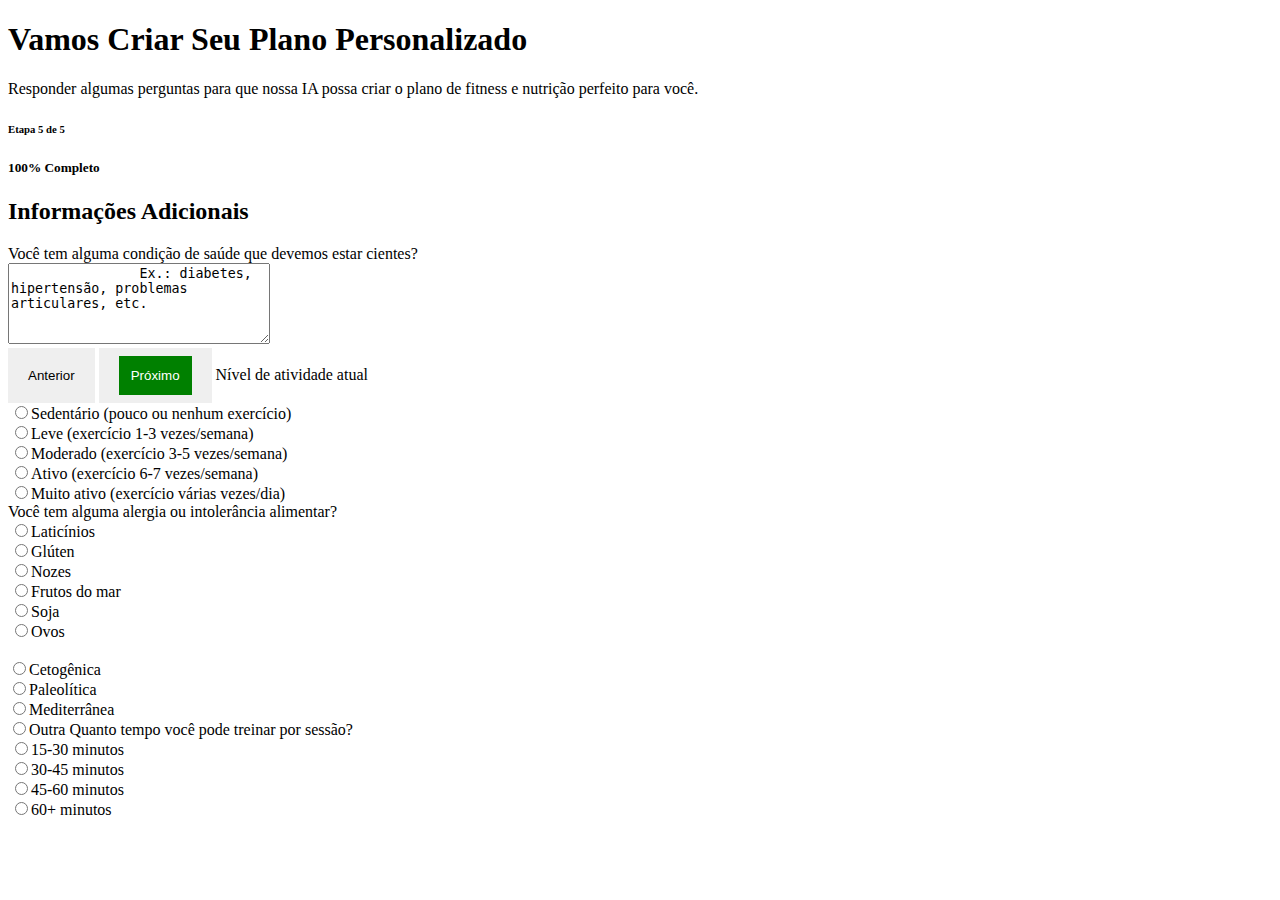
<file: frontend/textos.html>
<!DOCTYPE html>
<html lang="pt-br">
    <head>
        <meta charset="UTF-8">
        <meta name="viewport" content="width=device-width, initial-scale=1.0">
        <title>Formulário</title>
        <style>
            fieldset{
                padding: 0;
                border: 0;
            }

            .vazio{
                border: 0;
                text-decoration: 0;
                padding: 20px;
            }
            
            a.color-br{
                text-decoration: none;
                color: white;
                background-color: green;
                padding: green;
                padding: 12px;
                margin-bottom: auto;
            }
            a.color-pt{
                text-decoration: none;
                color: black;
            }
        </style>
    </head>
    <body>
        <h1>Vamos Criar Seu Plano Personalizado</h1>
        <p>Responder algumas perguntas para que nossa IA possa criar o plano de fitness e nutrição perfeito para você.</p>

        <h6>Etapa 5 de 5</h6>
        <h5>100% Completo</h5>
        <form>
            <h2>Informações Adicionais</h2>
            <label for="perg">Você tem alguma condição de saúde que devemos estar cientes?</label>
            <br>
            <textarea name="campo_texto" rows="5" cols="30">
                Ex.: diabetes, hipertensão, problemas articulares, etc.
            </textarea>
            
        </form>
        <button class="vazio"><a href="questionario2.html" class="color-pt">Anterior</a></button>
        <button class="vazio"><a href="questionario4.html" class="color-br">Próximo</a></button>
    </body>
</html>

            </fieldset>
            <label for="perg">Nível de atividade atual</label>
            <br>                
            <fieldset>                    
                <label>
                    <input type="radio" name="perg2" value="1">Sedentário (pouco ou nenhum exercício)
                </label>
                <br>
                <label>
                    <input type="radio" name="perg2" value="2">Leve (exercício 1-3 vezes/semana)
                </label>
                <br>                 
                <label>
                    <input type="radio" name="perg2" value="3">Moderado (exercício 3-5 vezes/semana)
                </label>
                <br>                 
                <label>
                    <input type="radio" name="perg2" value="4">Ativo (exercício 6-7 vezes/semana)
                </label>
                <br>                 
                <label>
                    <input type="radio" name="perg2" value="5">Muito ativo (exercício várias vezes/dia)
                </label>
            </fieldset>
             </fieldset>
            <label for="perg">Você tem alguma alergia ou intolerância alimentar?</label>
            <br>
            <fieldset>                    
                <label>
                    <input type="radio" name="perg6" value="1">Laticínios
                </label>
                <br>
                <label>
                    <input type="radio" name="perg6" value="2">Glúten
                </label>
                <br>                 
                <label>
                    <input type="radio" name="perg6" value="3">Nozes
                </label>
                <br>                 
                <label>
                    <input type="radio" name="perg6" value="4">Frutos do mar
                </label>
                <br>                 
                <label>
                    <input type="radio" name="perg6" value="5">Soja
                </label>
                <br>                 
                <label>
                    <input type="radio" name="perg6" value="6">Ovos
                </label>
            </fieldset>
            
                <br>                 
                <label>
                    <input type="radio" name="perg5" value="4">Cetogênica
                </label>
                <br>                 
                <label>
                    <input type="radio" name="perg5" value="5">Paleolítica
                </label>
                <br>                 
                <label>
                    <input type="radio" name="perg5" value="6">Mediterrânea
                </label>
                <br>                 
                <label>
                    <input type="radio" name="perg5" value="7">Outra
                </label>
                <label for="perg">Quanto tempo você pode treinar por sessão?</label>
            <br>
            <fieldset>                    
                <label>
                    <input type="radio" name="perg5" value="1">15-30 minutos
                </label>
                <br>
                <label>
                    <input type="radio" name="perg5" value="2">30-45 minutos
                </label>
                <br>                 
                <label>
                    <input type="radio" name="perg5" value="3">45-60 minutos
                </label>
                <br>                 
                <label>
                    <input type="radio" name="perg5" value="4">60+ minutos
                </label>
            </fieldset>
</file>
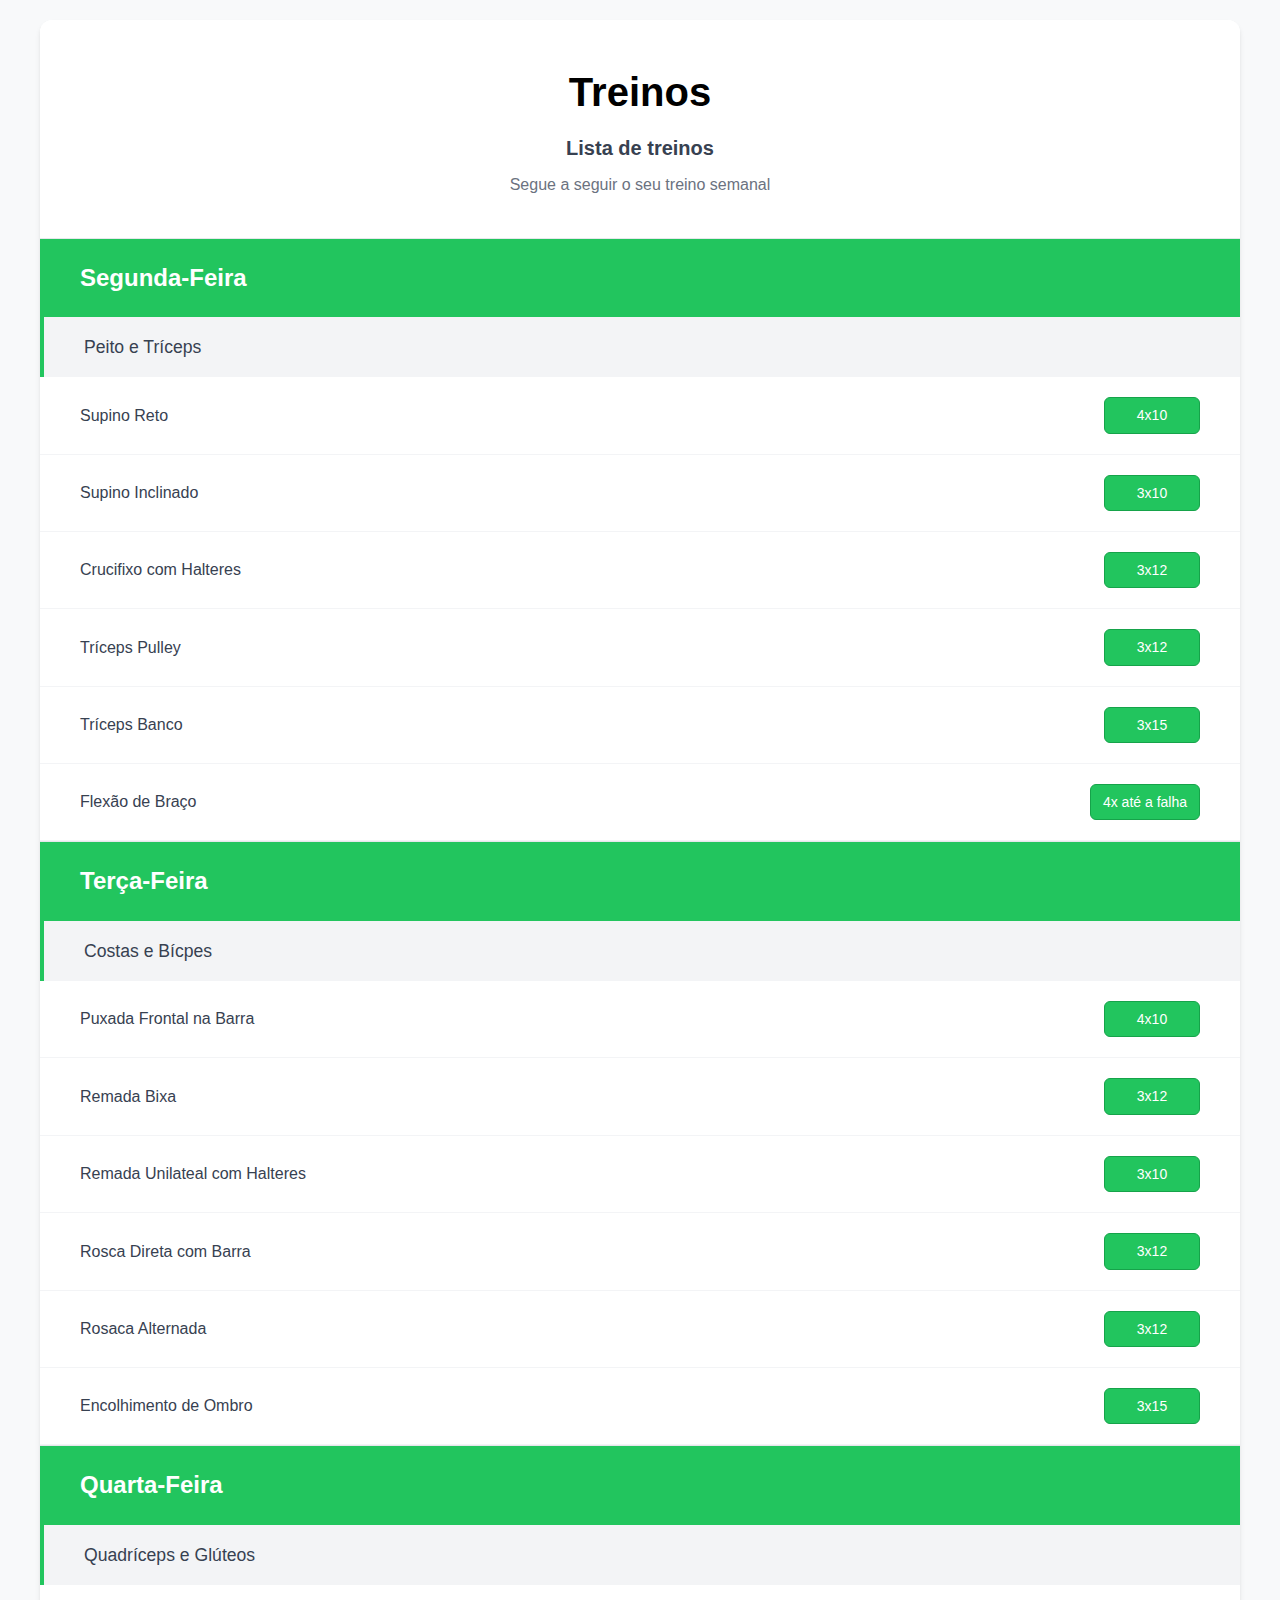
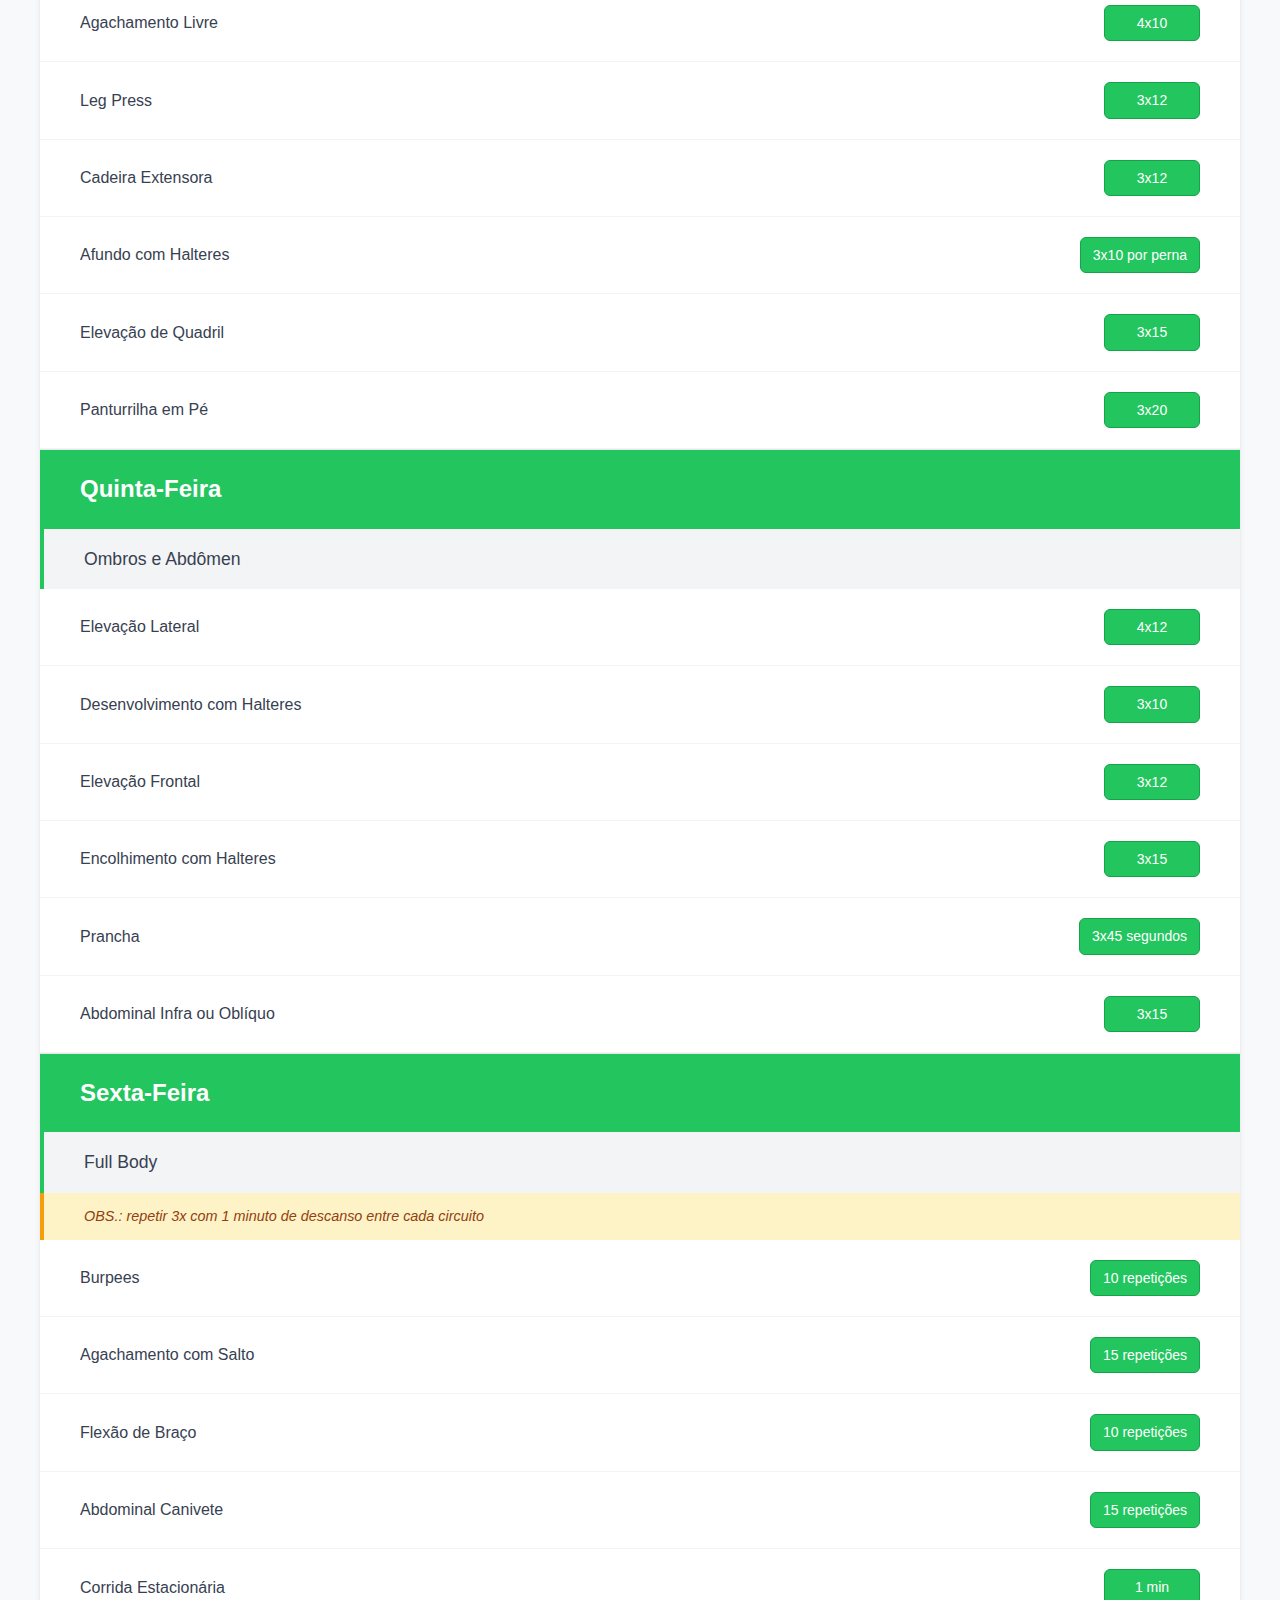
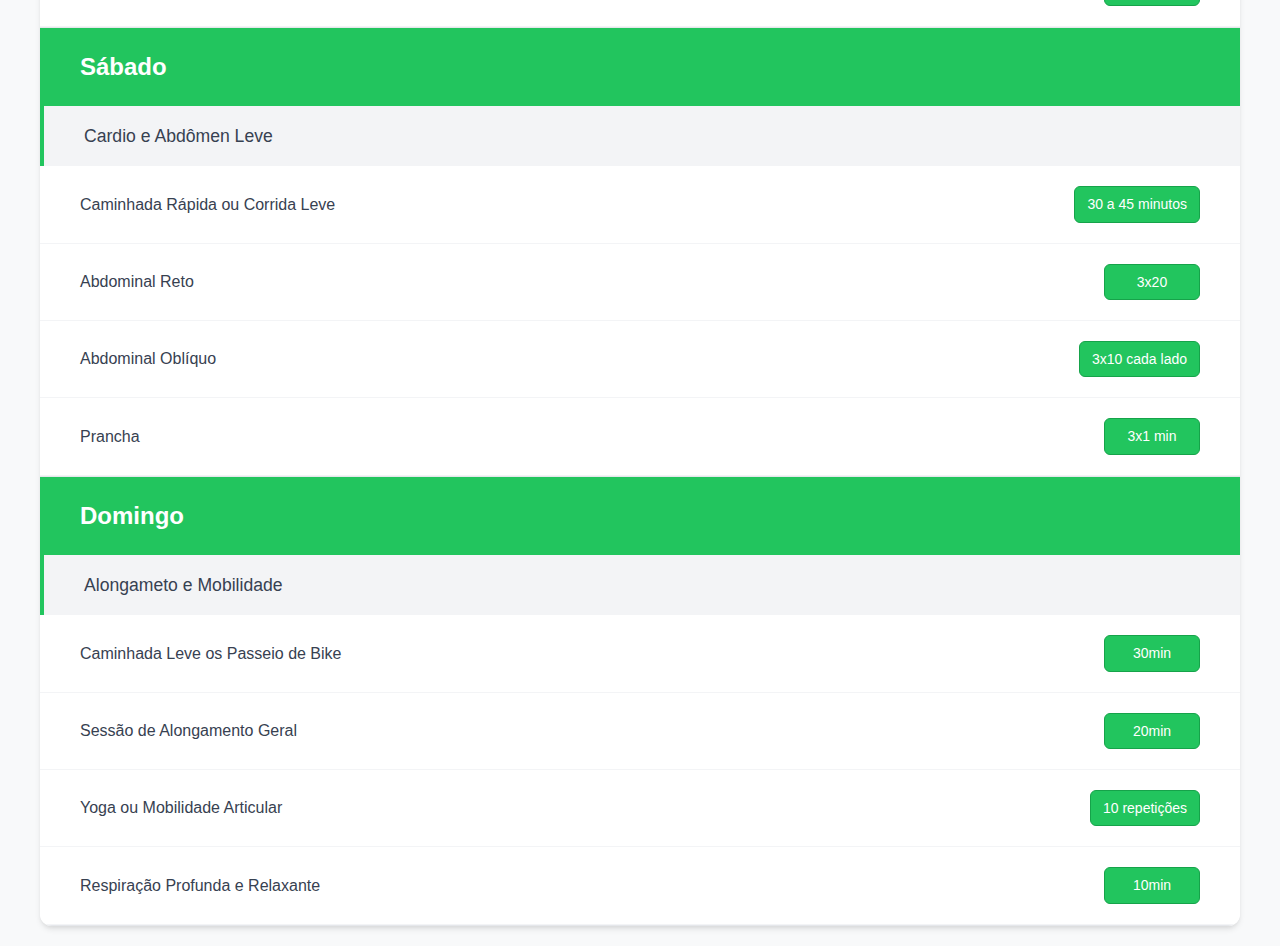
<file: frontend/treino.html>
<!DOCTYPE html>
<html lang="pt-BR">
<head>
    <meta charset="UTF-8">
    <meta name="viewport" content="width=device-width, initial-scale=1.0">
    <title>Treinos-VitaAI</title>
    <link rel="stylesheet" href="treino.css">
</head>
<body>
    <div class="container">
        <header>
        <H1>Treinos</H1>
        <h2>Lista de treinos</h2>
        <p>Segue a seguir o seu treino semanal</p>
        </header>


        <!--Segunda-Feira-->
        <div class="secao-treino">
            <h2 class="dia-semana">Segunda-Feira</h2>
            <h3 class="tipo-treino">Peito e Tríceps</h3>
            <div>
                <ul>
                    <li>
                        <div>
                            <h3>Supino Reto</h3>
                            <p>4x10</p>
                        </div>
                    </li>
            
                    <li>
                        <div>
                            <h3>Supino Inclinado</h3>
                            <p>3x10</p>
                        </div>
                    </li>

                    <li>
                        <div>
                            <h3>Crucifixo com Halteres</h3>
                            <p>3x12</p>
                        </div>
                    </li>

                    <li>
                        <div>
                            <h3>Tríceps Pulley</h3>
                            <p>3x12</p>
                        </div>
                    </li>
            
                    <li>
                        <div>
                            <h3>Tríceps Banco</h3>
                            <p>3x15</p>
                        </div>
                    </li>

                    <li>
                        <div>
                            <h3>Flexão de Braço</h3>
                            <p>4x até a falha</p>
                        </div>
                    </li>
                </ul>
            </div>
        </div>

        
        <!--Terça-Feira-->
        <div class="secao-treino">
            <h2 class="dia-semana">Terça-Feira</h2>
            <h3 class="tipo-treino">Costas e Bícpes</h3>
            <div>  
                <ul>
                    <li>
                        <div>
                            <h3>Puxada Frontal na Barra</h3>
                            <p>4x10</p>
                        </div>
                    </li>
                
                    <li>
                        <div>
                            <h3>Remada Bixa</h3>
                            <p>3x12</p>
                        </div>
                    </li>
            
                    <li>
                        <div>
                            <h3>Remada Unilateal com Halteres</h3>
                            <p>3x10</p>
                        </div>
                    </li>
            
                    <li>
                        <div>
                            <h3>Rosca Direta com Barra</h3>
                            <p>3x12</p>
                        </div>
                    </li>
            
                    <li>
                        <div>
                            <h3>Rosaca Alternada</h3>
                            <p>3x12</p>
                        </div>
                    </li>
            
                    <li>
                        <div>
                            <h3>Encolhimento de Ombro   </h3>
                            <p>3x15</p>
                        </div>
                    </li>
                </ul>
            </div>
        </div>

        
        <!--Quarta-Feira-->
        <div class="secao-treino">
            <h2 class="dia-semana">Quarta-Feira</h2>
            <h3 class="tipo-treino">Quadríceps e Glúteos</h3>
            <div>
                <ul>
                    <li>
                        <div>
                            <h3>Agachamento Livre</h3>
                            <p>4x10</p>
                        </div>
                    </li>
                
                    <li>
                        <div>
                            <h3>Leg Press</h3>
                            <p>3x12</p>
                        </div>
                    </li>
                
                    <li>
                        <div>
                            <h3>Cadeira Extensora</h3>
                            <p>3x12</p>
                        </div>
                    </li>
                
                    <li>
                        <div>
                            <h3>Afundo com Halteres</h3>
                            <p>3x10 por perna</p>
                        </div>
                    </li>
                
                    <li>
                        <div>
                            <h3>Elevação de Quadril</h3>
                            <p>3x15</p>
                        </div>
                    </li>
                
                    <li>
                        <div>
                            <h3>Panturrilha em Pé</h3>
                            <p>3x20</p>
                        </div>
                    </li>
                </ul>
            </div>
        </div>

        
        <!--Quinta-Feira-->
        <div class="secao-treino">
            <h2 class="dia-semana">Quinta-Feira</h2>
            <h3 class="tipo-treino">Ombros e Abdômen</h3>
            <div>
                <ul>
                    <li>
                        <div>
                            <h3>Elevação Lateral</h3>
                            <p>4x12</p>
                        </div>
                    </li>
                
                    <li>
                        <div>
                            <h3>Desenvolvimento com Halteres</h3>
                            <p>3x10</p>
                        </div>
                    </li>
                
                    <li>
                        <div>
                            <h3>Elevação Frontal</h3>
                            <p>3x12</p>
                        </div>
                    </li>
                
                    <li>
                        <div>
                            <h3>Encolhimento com Halteres</h3>
                            <p>3x15</p>
                        </div>
                    </li>
                
                    <li>
                        <div>
                            <h3>Prancha</h3>
                            <p>3x45 segundos</p>
                        </div>
                    </li>
                
                    <li>
                        <div>
                            <h3>Abdominal Infra ou Oblíquo</h3>
                            <p>3x15</p>
                        </div>
                    </li>
                </ul>
            </div>
        </div>
        

        <!--Sexta-Feira-->
        <div class="secao-treino">
            <h2 class="dia-semana">Sexta-Feira</h2>
            <h3 class="tipo-treino">Full Body</h3>
            <p class="observacao">OBS.: repetir 3x com 1 minuto de descanso entre cada circuito</p>
            <div>
                <ul>
                    <li>
                        <div>
                            <h3>Burpees</h3>
                            <p>10 repetições</p>
                        </div>
                    </li>
                
                    <li>
                        <div>
                            <h3>Agachamento com Salto</h3>
                            <p>15 repetições</p>
                        </div>
                    </li>
                
                    <li>
                        <div>
                            <h3>Flexão de Braço</h3>
                            <p>10 repetições</p>
                        </div>
                    </li>
                
                    <li>
                        <div>
                            <h3>Abdominal Canivete</h3>
                            <p>15 repetições</p>
                        </div>
                    </li>
                
                    <li>
                        <div>
                            <h3>Corrida Estacionária</h3>
                            <p>1 min</p>
                        </div>
                    </li>
                </ul>
            </div>
        </div>


        <!--Sábado-->
        <div class="secao-treino">
            <h2 class="dia-semana">Sábado</h2>
            <h3 class="tipo-treino">Cardio e Abdômen Leve</h3>
            <div>
                <ul>
                    <li>
                        <div>
                            <h3>Caminhada Rápida ou Corrida Leve</h3>
                            <p>30 a 45 minutos</p>
                        </div>
                    </li>
                
                    <li>
                        <div>
                            <h3>Abdominal Reto</h3>
                            <p>3x20</p>
                        </div>
                    </li>
                
                    <li>
                        <div>
                            <h3>Abdominal Oblíquo</h3>
                            <p>3x10 cada lado</p>
                        </div>
                    </li>
            
                    <li>
                        <div>
                            <h3>Prancha</h3>
                            <p>3x1 min</p>
                        </div>
                    </li>
                </ul>
            </div>
        </div>


        <!--Domingo-->
        <div class="secao-treino">
            <h2 class="dia-semana">Domingo</h2>
            <h3 class="tipo-treino">Alongameto e Mobilidade</h3>
            <div>
                <ul>
                    <li>
                        <div>
                            <h3>Caminhada Leve os Passeio de Bike</h3>
                            <p>30min</p>
                        </div>
                    </li>
                
                    <li>
                        <div>
                            <h3>Sessão de Alongamento Geral</h3>
                            <p>20min</p>
                        </div>
                    </li>
                
                    <li>
                        <div>
                            <h3>Yoga ou Mobilidade Articular</h3>
                            <p>10 repetições</p>
                        </div>
                    </li>
            
                    <li>
                        <div>
                            <h3>Respiração Profunda e Relaxante</h3>
                            <p>10min</p>
                        </div>
                    </li>
                </ul>
            </div>
        </div> 
    </div>
</body>
</html>
</file>
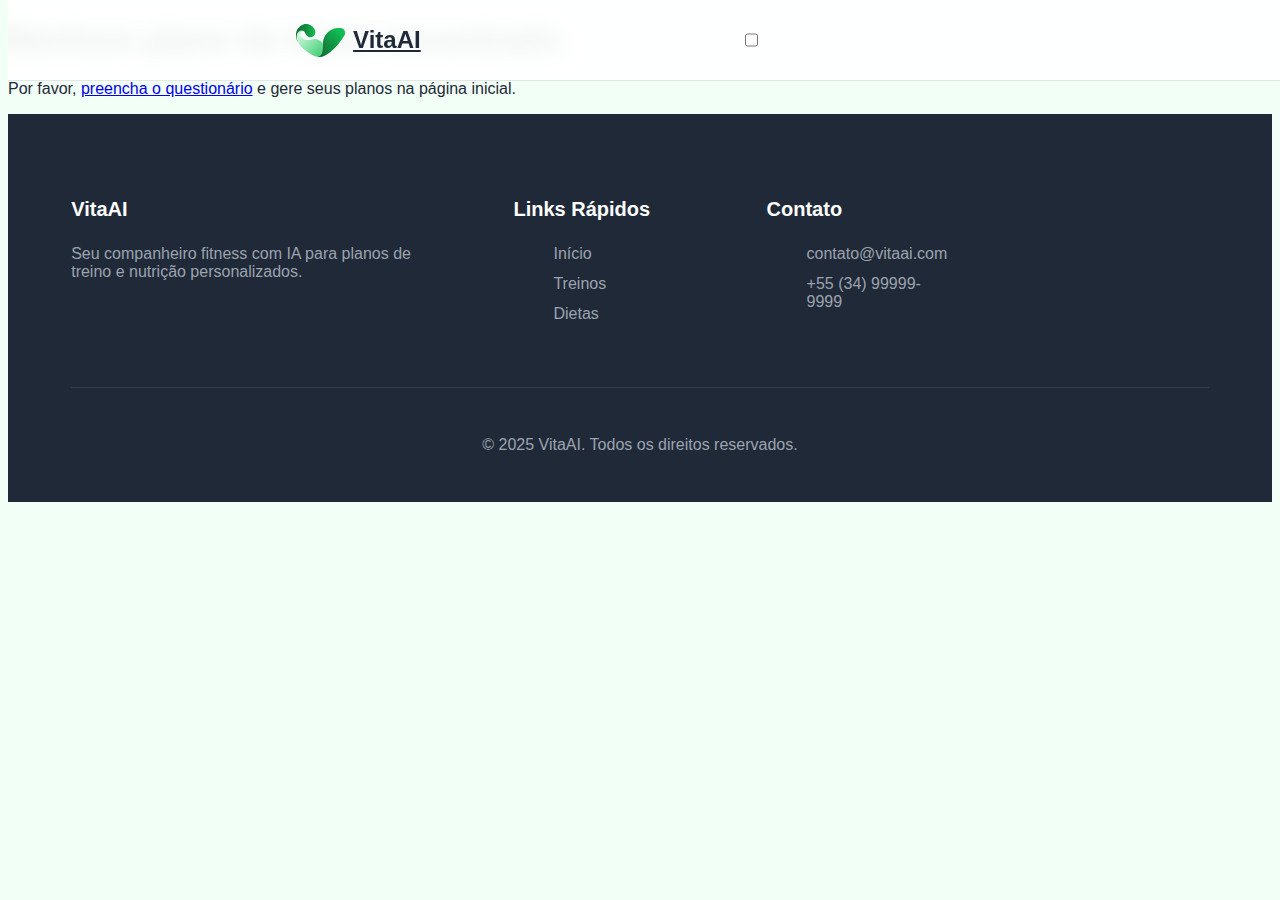
<file: frontend/treinos.html>
<!DOCTYPE html>
<html lang="pt-br">
<head>
    <meta charset="UTF-8">
    <meta name="viewport" content="width=device-width, initial-scale=1.0">
    <link rel="stylesheet" href="styles_treinos.css">
    <link rel="icon" href="img/favicon.png" type="image/x-icon">
    <title>Treinos - VitaAi</title>
</head>
<body>
    <header>
        <nav class="menu">
            <a href="index.html" class="logo">
                <img src="img/Logo_VitaAI.svg" alt="Logo VitaAI">
                <p>VitaAI</p>
            </a>
            <input type="checkbox" id="menu-toggle" class="menu-toggle">
            <label for="menu-toggle" class="menu-mobile">
                <span></span>
                <span></span>
                <span></span>
            </label>
            <div>
                <ul class="menu-li">
                    <li><a href="home.html">Inicio</a></li>
                    <li><a href="treinos.html">Treinos</a></li>
                    <li><a href="dietas.html">Dietas</a></li>
                    <li><a href="index.html" class="entrar">Pagina Inicial</a></li>
                </ul>
            </div>
        </nav>
    </header>
    <main>
        <section>
            <div id="inicio">
                <h1>Sua Rotina de Exercícios</h1>
                <p>Aqui você pode acompanhar sua rotina de treinos e manter uma saúde e bem-estar.</p>
            </div>
        </section>
        <section class="section1">
            <div class="grid1">
                <div class="cartao">
                    <div>
                        <div>
                            <h2 class="dia-semana texto_centro">Segunda-Feira</h2>
                            <h3 id="segundatema" class="tipo-treino">Peito e Tríceps</h3>
                        </div>
                        <ul>
                            <li id="segunda1">Supino reto - 4x10</li>
                            <li id="segunda2">Supino inclinado - 3x12</li>
                            <li id="segunda3">Crossover no cabo - 3x15</li>
                            <li id="segunda4">Tríceps pulley - 3x12</li>
                            <li id="segunda5">Tríceps testa - 3x10</li>
                            <li id="segunda6"></li>
                            <li id="segunda7"></li>
                            <li id="segunda8"></li>
                            <li id="segunda9"></li>
                            <li id="segunda10"></li>
                        </ul>
                    </div>
                </div>
                <div class="cartao">
                    <div>
                        <div>
                            <h2 class="dia-semana texto_centro">Terça-Feira</h2>
                            <h3 id="tercatema" class="tipo-treino">Costas e Bíceps</h3>
                        </div>
                        <ul>
                            <li id="terca1">Puxada frontal - 4x10</li>
                            <li id="terca2">Remada curvada - 3x12</li>
                            <li id="terca3">Remada unilateral - 3x12</li>
                            <li id="terca4">Rosca direta - 3x10</li>
                            <li id="terca5">Rosca alternada - 3x12</li>
                            <li id="terca6"></li>
                            <li id="terca7"></li>
                            <li id="terca8"></li>
                            <li id="terca9"></li>
                            <li id="terca10"></li>
                        </ul>
                    </div>
                </div>
                <div class="cartao">
                    <div>
                        <div>
                            <h2 class="dia-semana texto_centro">Quarta-Feira</h2>
                            <h3 id="quartatema" class="tipo-treino">Pernas (ênfase em quadríceps)</h3>
                        </div>
                        <ul>
                            <li id="quarta1">Agachamento livre - 4x10</li>
                            <li id="quarta2">Leg press - 3x12</li>
                            <li id="quarta3">Cadeira extensora - 3x15</li>
                            <li id="quarta4">Afundo com halteres - 3x10</li>
                            <li id="quarta5"></li>
                            <li id="quarta6"></li>
                            <li id="quarta7"></li>
                            <li id="quarta8"></li>
                            <li id="quarta9"></li>
                            <li id="quarta10"></li>
                        </ul>
                    </div>
                </div>
                <div class="cartao">
                    <div>
                        <div>
                            <h2 class="dia-semana texto_centro">Quinta-Feira</h2>
                            <h3 id="quintatema" class="tipo-treino">Ombros e Abdômen</h3>
                        </div>
                        <ul>
                            <li id="quinta1">Desenvolvimento com halteres - 4x10</li>
                            <li id="quinta2">Elevação lateral - 3x15</li>
                            <li id="quinta3">Elevação frontal - 3x12</li>
                            <li id="quinta4">Prancha - 3x30s</li>
                            <li id="quinta5">Abdominal infra - 3x20</li>
                            <li id="quinta6"></li>
                            <li id="quinta7"></li>
                            <li id="quinta8"></li>
                            <li id="quinta9"></li>
                            <li id="quinta10"></li>
                        </ul>
                    </div>
                </div>
            </div>
        </section>
        <section class="section2">
            <div class="grid2">
                <div class="cartao">
                    <div>
                        <div>
                            <h2 class="dia-semana texto_centro">Sexta-Feira</h2>
                            <h3 id="sextatema" class="tipo-treino">Full Body (Circuito)</h3>
                        </div>
                        <ul>
                            <li id="sexta1">Agachamento com halteres - 3x15</li>
                            <li id="sexta2">Flexão de braço - 3x15</li>
                            <li id="sexta3">Puxada alta - 3x12</li>
                            <li id="sexta4">Remada curvada - 3x12</li>
                            <li id="sexta5">Abdominal canivete - 3x20</li>
                            <li id="sexta6"></li>
                            <li id="sexta7"></li>
                            <li id="sexta8"></li>
                            <li id="sexta9"></li>
                            <li id="sexta10"></li>
                        </ul>
                    </div>
                </div>
                <div class="cartao">
                    <div>
                        <div>
                            <h2 class="dia-semana texto_centro">Sábado</h2>
                            <h3 id="sabadotema" class="tipo-treino">Cardio e Abdômen Leve</h3>
                        </div>
                        <ul>
                            <li id="sabado1">Caminhada ou corrida leve - 30min</li>
                            <li id="sabado2">Abdominal oblíquo - 3x20</li>
                            <li id="sabado3">Prancha lateral - 3x30s</li>
                            <li id="sabado4">Bicicleta no solo - 3x20</li>
                            <li id="sabado5"></li>
                            <li id="sabado6"></li>
                            <li id="sabado7"></li>
                            <li id="sabado8"></li>
                            <li id="sabado9"></li>
                            <li id="sabado10"></li>
                        </ul>
                    </div>
                </div>
                <div class="cartao">
                    <div>
                        <div>
                            <h2 class="dia-semana texto_centro">Domingo</h2>
                            <h3 id="domingotema" class="tipo-treino">Alongamento e Mobilidade</h3>
                        </div>
                        <ul>
                            <li id="domingo1">Alongamento de pernas (posterior e anterior)</li>
                            <li id="domingo2">Alongamento de costas e ombros</li>
                            <li id="domingo3">Mobilidade de quadril</li>
                            <li id="domingo4">Mobilidade torácica</li>
                            <li id="domingo5">Respiração diafragmática - 5 min</li>
                            <li id="domingo6"></li>
                            <li id="domingo7"></li>
                            <li id="domingo8"></li>
                            <li id="domingo9"></li>
                            <li id="domingo10"></li>
                        </ul>
                    </div>
                </div>
            </div>

        </section>
    </main>
    <footer>
        <div class="footer-conteudo">
            <div>
                <h3>VitaAI</h3>
                <p>Seu companheiro fitness com IA para planos de treino e nutrição personalizados.</p>
            </div>
            <div>
                <h3>Links Rápidos</h3>
                <ul>
                    <li><a href="home.html#inicio">Início</a></li>
                    <li><a href="treinos.html">Treinos</a></li>
                    <li><a href="dietas.html">Dietas</a></li>
                </ul>
            </div>

            <div>
                <h3>Contato</h3>
                <ul>
                    <li><a href="mailto:contato@vitaai.com">contato@vitaai.com</a></li>
                    <li><a href="tel:+5534999999999">+55 (34) 99999-9999</a></li>
                </ul>
            </div>
        </div>
        <div class="footer-direitos">
            <p>© 2025 VitaAI. Todos os direitos reservados.</p>
        </div>
    </footer>
    <script src="script.js"></script>
</body>
</html>
</file>
<file: frontend/styles_dietas.css>
body {
    font-family: Arial, sans-serif;
    color: #1f2937;
    background: #F2FFF7;
}

.logo {
    font-size: 1.5rem;
    font-weight: 600;
    color: #1f2937;
    margin-left: -2rem;
    display: flex;
    align-items: center;
    gap: 0.5rem;
}

.logo img {
    height: 33px;
    width: auto;
}

.menu {
    backdrop-filter: blur(10px);
    text-decoration: none;
    padding: 0px 25%;
    gap: 20rem;
    width: 100%;
    position: fixed;
    display: flex;
    background-color: rgb(255, 255, 255, 0.9);
    border-bottom: 1px solid rgba(0, 0, 0, 0.1);
    top: 0;
    z-index: 1000;
}

.menu-li {
    display: flex;
    gap: 40px;
    padding-top: 12px;
    display: flex;
    list-style: none;
    gap: 2.5rem;
    align-items: center;
}

.menu-li a {
    text-decoration: none;
    color: #1f2937;
    font-weight: 500;
}

.entrar { 
    font-size: 16px;
    margin-top: 20px;
    background-color: #2ec272;
    color: white !important;
    border: 0;
    padding: 10px 20px;
    border-radius: 6px;
    cursor: pointer;
}

footer {
    color: white;
    padding: 4rem 5% 2rem;
    background-color: #1f2937;
}

footer h3 {
    font-size: 20px;
    font-weight: 600;
    margin-bottom: 24px;
}

.footer-conteudo {
    display: grid;
    grid-template-columns: 2fr 1fr 1fr 1fr;
    gap: 64px;
    max-width: 1200px;
    margin: 0 auto;
}

.footer-conteudo li {
    margin-bottom: 12px;
}

.footer-conteudo p {
    color: #9ca3af;
    margin-bottom: 24px;
}

.footer-conteudo a {
    color: #9ca3af;
    text-decoration: none;
}

.footer-direitos {
    text-align: center;
    margin-top: 48px;
    padding-top: 32px;
    border-top: 1px solid rgba(255, 255, 255, 0.1);
    color: #9ca3af;
}

li {
    list-style: none;
}

section{
    padding: 0 20%;
}

/*Treinos*/
.secao-treino {
    flex: 1;
    /* Deixa do mesmo tamanho */
    min-width: 350px;
    background: #ffffff;
    padding: 2.5rem;
    margin-bottom: 5rem;
    border-radius: 10px;
    box-shadow: 0 10px 25px rgba(0, 0, 0, 0.1);
    position: relative;
}

.secao-treino li {
    color: #a1a1a1;
    display: flex;
    align-items: center;
    gap: 10px;
    padding: 8px 0;
}
.secao-treino ul{
    padding-left: 0 !important;
}

.dia-semana {
    background: #2ec272;
    color: #ffffff;
    padding: 20px 40px;
    font-size: 1.5rem;
    font-weight: 600;
    margin: 0;
    text-align: left;
}

.tipo-treino {
    color: #374151;
    padding: 8px 40px;
    font-size: 1.1rem;
    font-weight: 500;
    margin: 0;
    text-align: center;
}

.observacao {
    background: #fef3c7;
    color: #92400e;
    padding: 12px 40px;
    margin: 0;
    font-size: 0.9rem;
    font-style: italic;
    border-left: 4px solid #f59e0b;
}

/*Titulo*/ 
#inicio {
    padding: 6rem 10%;
    padding-bottom: 2rem;
}

#inicio h1 {
    font-size: 3rem;
    line-height: 1.2;
    font-weight: 600;
    text-align: center;
}

#inicio p {
    font-size: 1.25rem;
    color: #6b7280;
    margin-bottom: 2.5rem;
    text-align: center ;
}
.principal{
    padding-bottom: 4.5rem;
}


.grid1 {
    justify-content: center;
    width: 100% !important;
    display: grid !important;
    grid-template-columns: repeat(4, 1fr) !important;
    gap: 16px;
}

.grid2 {
    justify-content: center;
    width: 100% !important;
    display: grid !important;
    grid-template-columns: repeat(3, 1fr) !important;
    gap: 16px;
}

.cartao {
    flex: 1;
    /* Deixa do mesmo tamanho */
    min-width: 250px;
    background: #ffffff;
    padding: 2.5rem;
    margin-bottom: 5rem;
    border-radius: 10px;
    box-shadow: 0 10px 25px rgba(0, 0, 0, 0.1);
    position: relative;
}

.section1{
    padding: 0 10%;
}
.section2{
    padding: 0 15%;
}
.texto_centro{
    text-align: center;
        margin: 10px; 
}
.cartao ul{
    padding-left: 0 !important;
}
.teste li{
    padding: 6px;
}
</file>
<file: frontend/styles_home.css>
body{
    font-family: Arial, sans-serif;
    color: #1f2937;
    background: #F2FFF7;
    overflow-x: hidden;
}

.logo{
    font-size: 1.5rem;
    font-weight: 600;
    color: #1f2937;
    margin-left: 0.5rem;
    display: flex;
    align-items: center;
    gap: 0.5rem;
    text-decoration: none;
}

.logo:hover{
    color: #1f2937;
}

.logo img{
    height: 33px;
    width: auto;
}

.menu-toggle{
    display: none;
}

.menu-mobile{
    display: none;
    flex-direction: column;
    cursor: pointer;
    gap: 4px;
    z-index: 1001;
    margin-left: auto;
}

.menu-mobile span{
    width: 25px;
    height: 3px;
    background-color: #1f2937;
    border-radius: 2px;
}

.menu{
    backdrop-filter: blur(10px);
    text-decoration: none;
    padding: 0 5%;
    width: 100%;
    position: fixed;
    display: flex;
    justify-content: space-between;
    align-items: center;
    background-color: rgb(255, 255, 255, 0.9);
    border-bottom: 1px solid rgba(0, 0, 0, 0.1);
    top: 0;
    z-index: 1000;
    min-height: 70px;
    box-sizing: border-box;
}

.menu-li{
    display: flex;
    gap: 2rem;
    align-items: center;
    list-style: none;
    margin: 0;
    padding: 0;
}

.menu-li a{
    text-decoration: none;
    color: #1f2937;
    font-weight: 500;
    white-space: nowrap;
}

.menu-li a:hover{
    color: #2ec272;
}

.entrar{
    font-size: 16px;
    margin-top: 20px;
    background-color: #2ec272;
    color: white !important;
    border: 0;
    padding: 10px 20px;
    border-radius: 6px;
    cursor: pointer;
}

.entrar:hover{
    background-color: #25a05a;
}

li{
    list-style: none;
}

#inicio {
    padding: 7rem 5% 2.5rem;
}

.meio{
    flex: 1;
    min-width: 250px;
    background: #ffffff;
    padding: 2.5rem;
    margin-bottom: 2rem;
    border-radius: 10px;
    box-shadow: 0 10px 25px rgba(0, 0, 0, 0.1);
    position: relative;
    display: flex;
    flex-direction: column;
    align-items: center;
    text-align: center;
}

.botao{
    display: flex;
    gap: 20px;
}

.texto h1{
    font-size: 3rem;
    line-height: 1.2;
    font-weight: 600;
    text-align: center;
}

.texto p{
    font-size: 1.25rem;
    color: #6b7280;
    margin-bottom: 2.5rem;
    text-align: center;
}

.grid{
    justify-content: center;
    width: 100% !important;
    display: grid !important;
    grid-template-columns: repeat(auto-fit, minmax(300px, 1fr)) !important;
    gap: 2rem;
    max-width: 1200px;
    margin: 0 auto;
}

section{
    padding: 0 5%;
}

.meio h2{
    text-align: center; 
    font-size: 30px;
    margin-bottom: 1rem !important;
}

.meio p{
    padding-bottom: 1rem !important;
    font-size: 18px;
}

button{
    font-size: 18px;
    background-color: #2ec272;
    color: white;
    border: 0;
    padding: 17px 27px;
    border-radius: 6px;
    cursor: pointer;
    margin-bottom: 15px;
}

.botao_centro{
    text-align: center !important;
    justify-content: center !important;
}

@media (max-width: 900px) {
    .menu {
        padding: 0 2%;
    }
    .menu-mobile {
        margin-left: auto;
    }
}

@media (max-width: 768px){
    .menu {
        padding: 0px 3%;
    }
    
    .menu-li{
        gap: 1.5rem;
    }
    
    #inicio{
        padding: 6rem 3% 2rem;
    }
    
    section{
        padding: 0 3%;
    }
    
    .grid{
        grid-template-columns: repeat(auto-fit, minmax(280px, 1fr)) !important;
        gap: 1.5rem;
    }
    
    .meio{
        padding: 2rem;
        margin-bottom: 1.5rem;
    }
    
    .texto h1{
        font-size: 2.5rem;
    }
    
    .texto p{
        font-size: 1.1rem;
    }
    
    .meio h2{
        font-size: 26px;
    }
    
    .meio p{
        font-size: 16px;
    }
    
    button{
        font-size: 16px;
        padding: 15px 25px;
    }
}

@media (max-width: 480px) {
    .menu{
        padding: 0px 5%;
    }
    
    .logo{
        margin-left: 0;
    }
    
    .menu-li{
        display: none;
    }
    
    .menu-mobile{
        display: flex;
        margin-left: auto;
    }
    
    .menu-toggle:checked ~ div .menu-li{
        display: flex;
        flex-direction: column;
        position: absolute;
        top: 100%;
        left: 0;
        right: 0;
        background-color: rgb(255, 255, 255, 0.95);
        backdrop-filter: blur(10px);
        padding: 2rem;
        border-bottom: 1px solid rgba(0, 0, 0, 0.1);
        gap: 1rem;
        box-shadow: 0 4px 20px rgba(0, 0, 0, 0.1);
    }
    
    #inicio{
        padding: 5rem 3% 1.5rem;
    }
    
    section{
        padding: 0 3%;
    }
    
    .grid{
        grid-template-columns: 1fr !important;
        gap: 1rem;
    }
    
    .meio{
        padding: 1.5rem;
        margin-bottom: 1rem;
        min-width: auto;
    }
    
    .texto h1{
        font-size: 2rem;
    }
    
    .texto p{
        font-size: 1rem;
        margin-bottom: 2rem;
    }
    
    .meio h2{
        font-size: 24px;
    }
    
    .meio p{
        font-size: 15px;
    }
    
    button{
        font-size: 15px;
        padding: 12px 20px;
        width: 100%;
    }
}

@media (max-width: 320px) {
    .menu{
        padding: 0px 3%;
    }
    
    #inicio{
        padding: 4rem 3% 1rem;
    }
    
    .meio{
        padding: 1rem;
    }
    
    .texto h1{
        font-size: 1.8rem;
    }
    
    .meio h2{
        font-size: 22px;
    }
    
    .meio p{
        font-size: 14px;
    }
    
    button{
        font-size: 14px;
        padding: 10px 18px;
    }
}
</file>
<file: frontend/styles_index.css>
.logo {
    font-size: 1.5rem;
    font-weight: 600;
    color: #1f2937;
    margin-left: -2rem;
    display: flex;
    align-items: center;
    gap: 0.5rem;
}

.logo img {
    height: 33px;
    width: auto;
}

.menu {
    backdrop-filter: blur(10px);
    /*Deixa o header desfocado*/
    text-decoration: none;
    padding: 0px 25%;
    gap: 20rem;
    width: 100%;
    position: fixed;
    display: flex;
    background-color: rgb(255, 255, 255, 0.9);
    border-bottom: 1px solid rgba(0, 0, 0, 0.1);
    top: 0;
    z-index: 1000;
}

.menu-li {
    display: flex;
    gap: 40px;
}

.menu-li a {
    text-decoration: none;
    color: #1f2937;
    font-weight: 500;
}

#inicio {
    padding: 8rem 5% 6rem;
    display: grid;
    grid-template-columns: 1fr 1fr;
    gap: 4rem;
}

#inicio img {
    height: auto;
    width: 600px;
}

.inicio {
    max-width: 600px;
}

#inicio h1 {
    font-size: 3.5rem;
    line-height: 1.2;
    /* define epaçamento entre linhas 1.2x da fonte */
    margin-bottom: 1.5rem;
    font-weight: 600;
}

#inicio p {
    font-size: 1.25rem;
    color: #6b7280;
    margin-bottom: 2.5rem;
}

#recursos {
    padding: 96px 5%;
    background-color: #f0f2f5;
}

.recursos h2 {
    text-align: center;
    font-size: 40px;
    margin-bottom: 24px;
    font-weight: 600;
}

.recursos p {
    text-align: center;
    color: #6b7280;
    font-size: 18px;
    max-width: 800px;
    margin: 0 auto 64px;
}

/* Como a VitaAI funciona */
#como-funciona {
    padding: 96px 5%;
    background-color: #ffffff;
}

.como-funciona h2 {
    text-align: center;
    font-size: 40px;
    margin-bottom: 24px;
    font-weight: 600;
}

.como-funciona p {
    text-align: center !important;
    color: #6b7280;
    font-size: 18px;
    max-width: 800px;

}

#beneficios {
    padding: 8rem 5% 6rem;
    background-color: #f0f2f5;
}

.beneficio {
    padding: 2rem;
    background-color: #f0f2f5;
    display: grid;
    grid-template-columns: 1fr 1fr;
    gap: 4rem;
}

.beneficio h2 {
    text-align: center;
    font-size: 40px;
    margin-bottom: 24px;
    font-weight: 600;
}

.beneficio li {
    color: #a1a1a1;
    margin-bottom: 24px;
    display: flex;
    align-items: center;
    gap: 10px;
}

.beneficio li img {
    width: 20px;
    height: 20px;
}

.beneficio p {
    color: #a1a1a1;
    margin-bottom: 24px;
}

/* Parte do Footer */
footer {
    color: white;
    padding: 4rem 5% 2rem;
    /*4rem da parte de cima, 5% dos lados, e 2rem da parte de baixo*/
    background-color: #1f2937;
}

footer h3 {
    font-size: 20px;
    font-weight: 600;
    margin-bottom: 24px;
    /* Cria 20px de espaço abaixo do h3*/
}

.footer-conteudo {
    display: grid;
    grid-template-columns: 2fr 1fr 1fr 1fr;
    gap: 64px;
    max-width: 1200px;
    margin: 0 auto;
}

.footer-conteudo li {
    margin-bottom: 12px;
}

.footer-conteudo p {
    color: #9ca3af;
    margin-bottom: 24px;
}

.footer-conteudo a {
    color: #9ca3af;
    text-decoration: none;
}

.footer-direitos {
    text-align: center;
    margin-top: 48px;
    padding-top: 32px;
    border-top: 1px solid rgba(255, 255, 255, 0.1);
    color: #9ca3af;
}


/* Geral / Varios usos */
body {
    font-family: Arial, sans-serif;
    color: #1f2937;
}

li {
    list-style: none;
}

.lado-a-lado {
    display: flex;
    justify-content: space-between;
    /* Dexa alinhado de forma igual */
    flex-wrap: wrap;
    /* Permite que eles quebrem linha em telas pequenas */
    grid-template-columns: repeat(auto-fit, minmax(300px, 1fr));
    /* Cria colunas responsivas: cada coluna terá no mínimo 300px e ocupará o espaço disponível igualmente (1fr). 
   O auto-fit ajusta o número de colunas conforme o tamanho da tela. */
    gap: 32px;
    max-width: 1200px;
    margin: 0 auto;
}

.cartao {
    flex: 1;
    /* Deixa do mesmo tamanho */
    min-width: 250px;
    /* Evita que fique pequeno dms */
    background: #ffffff;
    padding: 2.5rem;
    border-radius: 10px;
    box-shadow: 0 10px 25px rgba(0, 0, 0, 0.1);
    position: relative;
}

.cartao h3 {
    font-size: 20px;
    margin-bottom: 16px;
    font-weight: 600;
}

.cartao p {
    color: #6b7280;
}

.comece_sua_jornada {
    font-size: 16px;
    margin-top: 20px;
    background-color: #2ec272;
    color: white;
    border: 0;
    padding: 10px 20px;
    border-radius: 6px;
    cursor: pointer;
}

#saiba_mais {
    font-size: 16px;
    margin-top: 20px;
    background-color: #a1a1a1;
    color: white;
    border: 0;
    padding: 10px 20px;
    border-radius: 6px;
    cursor: pointer;
}

#beneficios_botao {
    display: block;
    margin: 0 auto;
    font-size: 16px;
    background-color: #2ec272;
    color: white;
    border: 0;
    padding: 10px 20px;
    border-radius: 6px;
}

.cartao_beneficio {
    text-align: center;
    padding: 2.5rem;
    background: #ffffff;
    border-radius: 10px;
    box-shadow: 0 10px 25px rgba(0, 0, 0, 0.1);
}

.cartao_beneficio a {
    text-decoration: none;
}

.menu-li{
    padding-top: 12px;
    display: flex;
    list-style: none;
    gap: 2.5rem;
    align-items: center;

}
.entrar { 
    font-size: 16px;
    margin-top: 20px;
    background-color: #2ec272;
    color: white !important;
    border: 0;
    padding: 10px 20px;
    border-radius: 6px;
    cursor: pointer;
}
.texto-centro{
    text-align: center;
}
#beneficios img{
    display: flex;
    width: 20px;
    height: 20px;
}
.centralizar{
    text-align: center !important;
}

.texto-centralizado {
    text-align: center;
    display: block;
    width: 100%;
    margin: 0 auto;
    margin-bottom: 64px;
}
</file>
<file: frontend/styles_login.css>
* {
    margin: 0;
    padding: 0;
    box-sizing: border-box;
    font-family: 'Poppins', sans-serif;
}

body {
    background-color: #f0f2f5;
    display: flex;
    justify-content: center;
    align-items: center;
    min-height: 100vh;
}

h1 {
    font-size: 28px;
    margin-bottom: 20px;
    font-weight: 600;
}
 
p {
    margin-bottom: 25px;
    font-size: 14px;
    line-height: 1.5;
}

.container {
    width: 800px;
    max-width: 95%;
    height: 500px;
    background: #fff;
    border-radius: 10px;
    box-shadow: 0 10px 25px rgba(0, 0, 0, 0.1);
    overflow: hidden;
}

.form-container {
    display: flex;
    width: 100%;
    height: 100%;
}

input {
    width: 100%;
    padding: 12px 15px;
    border: none;
    background-color: #f5f5f5;
    border-radius: 5px;
    font-size: 14px;
    transition: all 0.3s;
}

.left-side, .right-side {
    width: 50%;
    padding: 40px;
    display: flex;
    flex-direction: column;
    justify-content: center;
}

.left-side {
    background-color: #fff;
}

.right-side {
    background-color: #22c55e;
    color: white;
}

.form-group {
    margin-bottom: 15px;
    width: 100%;
}

button {
    width: 100%;
    padding: 12px;
    border: none;
    border-radius: 5px;
    font-size: 14px;
    font-weight: 600;
    cursor: pointer;
    transition: all 0.3s;
    text-transform: uppercase;
    margin-top: 10px;
}

.btn-login {
    background-color: #22c55e;
    color: white;
}
</file>
<file: frontend/styles_nutricao.css>
* {
    margin: 0;
    padding: 0;
    box-sizing: border-box;
    font-family: 'Poppins', sans-serif;
}

.container {
    display: flex;
    min-height: 100vh;
}

body {
    background-color: var(--bg-light);
    color: var(--text-dark);
}

:root {
    --primary-color: #22c55e;
    --primary-light: #dcfce7;
    --text-dark: #333333;
    --text-light: #666666;
    --bg-light: #f9fafb;
    --white: #ffffff;
    --shadow: 0 2px 10px rgba(0, 0, 0, 0.05);
    --border-radius: 10px;
}


/* Barra lateral */
.sidebar {
    width: 250px;
    background-color: var(--white);
    padding: 20px;
    box-shadow: 2px 0 10px rgba(0, 0, 0, 0.05);
    position: fixed;
    height: 100vh;
    overflow-y: auto;
}

.logo {
    display: flex;
    align-items: center;
    margin-bottom: 30px;
    padding: 10px;
}

.logo-icon {
    width: 36px;
    height: 36px;
    background-color: var(--primary-color);
    border-radius: 50%;
    display: flex;
    align-items: center;
    justify-content: center;
    margin-right: 10px;
    color: var(--white);
}

.logo h2 {
    color: var(--primary-color);
    font-size: 18px;
    font-weight: 600;
}

.menu ul {
    list-style: none;
}

.menu li {
    margin-bottom: 5px;
    border-radius: var(--border-radius);
}

.menu li.active {
    background-color: var(--primary-light);
}

.menu li a {
    display: flex;
    align-items: center;
    padding: 12px 15px;
    color: var(--text-light);
    text-decoration: none;
    transition: all 0.3s;
}

.menu li.active a {
    color: var(--primary-color);
    font-weight: 500;
}

.menu li a:hover {
    background-color: var(--primary-light);
    border-radius: var(--border-radius);
}

.menu li i {
    margin-right: 10px;
    font-size: 18px;
    width: 24px;
    text-align: center;
}


/* Conteúdo principal */
.main-content {
    flex: 1;
    padding: 20px 30px;
    margin-left: 250px;
}

.top-bar {
    display: flex;
    justify-content: space-between;
    align-items: center;
    margin-bottom: 20px;
}

.top-bar h1 {
    font-size: 24px;
    font-weight: 600;
    color: var(--text-dark);
}

.user-profile {
    width: 40px;
    height: 40px;
    background-color: var(--primary-light);
    border-radius: 50%;
    display: flex;
    align-items: center;
    justify-content: center;
    color: var(--primary-color);
    cursor: pointer;
}

.welcome-section {
    display: flex;
    justify-content: space-between;
    align-items: center;
    margin-bottom: 30px;
}

.welcome-text h2 {
    font-size: 22px;
    font-weight: 600;
    color: var(--text-dark);
    margin-bottom: 5px;
}

.welcome-text p {
    color: var(--text-light);
    font-size: 14px;
}

.btn-primary {
    background-color: var(--primary-color);
    color: var(--white);
    border: none;
    padding: 10px 20px;
    border-radius: var(--border-radius);
    font-weight: 500;
    cursor: pointer;
    transition: background-color 0.3s;
}

.btn-primary:hover {
    background-color: #16a34a;
}
</file>
<file: frontend/estilo.css>
/* Estilo geral */
body {
  font-family: 'Arial', sans-serif;
  background-color: #d7f3e2;
  margin: 0;
  padding: 0;
  color: #2b5f3e;
}

/* Container principal */
.container {
  max-width: 400px;
  margin: 30px auto;
  background-color: #ffffff;
  border-radius: 12px;
  padding: 25px;
  box-shadow: 0 0 10px rgba(0, 0, 0, 0.05);
}

/* Título principal */
h1 {
  color: #218c56;
  font-size: 24px;
  margin-bottom: 10px;
}

/* Subtítulo */
p {
  font-size: 14px;
  color: #555;
  margin-bottom: 20px;
}

/* Barra de progresso */
.progress-bar {
  background-color: #d4f5e7;
  border-radius: 5px;
  height: 8px;
  width: 100%;
  margin-bottom: 10px;
  position: relative;
}

.progress-bar-fill {
  background-color: #2ec272;
  height: 100%;
  width: 80%;
  border-radius: 5px;
}

/* Texto da etapa */
.step-info {
  font-size: 12px;
  color: #444;
  margin-bottom: 20px;
}

/* Formulário */
form label {
  display: block;
  margin-top: 10px;
  font-weight: bold;
  color: #222;
}

form input[type="text"],
form input[type="number"] {
  width: 100%;
  padding: 8px;
  margin-top: 5px;
  border: 1px solid #ccc;
  border-radius: 6px;
  box-sizing: border-box;
}

.radio-group {
  display: flex;
  gap: 10px;
  margin-top: 5px;
}

.radio-group label {
  font-weight: normal;
}

input[type="radio"] {
  margin-right: 5px;
}

/* Botão */
button {
  margin-top: 20px;
  background-color: #2ec272;
  color: white;
  border: none;
  padding: 10px 20px;
  border-radius: 6px;
  font-size: 16px;
  cursor: pointer;
}

button:hover {
  background-color: #26a75b;
}
</file>
<file: frontend/questionario.css>
body{
    font-family: Arial, sans-serif;
    background-color: #f5f6fa;
    color: #2b5f3e;
}
p{
    font-size: 14px;
    color: #555;
    margin-bottom: 20px;
}
h1{
    font-size: 24px;
    color: #218c56;
    margin-bottom: 10px;
}
a{
    font-size: 16px;
    background-color: #2ec272;
    color: white;
    padding: 10px 20px;
    border-radius: 6px;
    text-decoration: none;
}
button{
    font-size: 16px;
    margin-top: 20px;
    background-color: #2ec272;
    color: white;
    border: 0;
    padding: 10px 20px;
    border-radius: 6px;
    cursor: pointer;
}
.color{
    max-width: 400px;/*opcional*/
    margin: auto;
    background-color: #ffffff;
    border-radius: 12px;
    padding: 25px;
    box-shadow: 0 0 20px rgba(0, 0, 0, 0.1);
}
.barra{
    background-color: #94e7c5;
    border-radius: 5px;
    height: 8px;
    width: 100%;
    margin-bottom: 10px;
}
.info{
    font-size: 12px;
    color: #444;
    margin-bottom: 20px;
}
form label{
    display: block;
    margin-top: 2px;
    font-weight: bold;
    color: #222;
}
form input[type="text"],
form input[type="number"] {
    width: 100%;
    padding: 8px;
    margin-top: 5px;
    border: 1px solid #ccc;
    border-radius: 6px;
}
fieldset{
    border: 0;
    padding: 0;
}
</file>
<file: frontend/treino.css>
* {
    margin: 0;
    padding: 0;
}

body {
    font-family: 'Segoe UI', Tahoma, Geneva, Verdana, sans-serif;
    line-height: 1.6;
    color: #374151;
    background-color: #f8f9fa;
    min-height: 100vh;
    padding: 20px;
}

.container {
    max-width: 1200px;
    margin: 0 auto;
    background: #ffffff;
    border-radius: 12px;
    box-shadow: 0 4px 6px -1px rgba(0, 0, 0, 0.1), 0 2px 4px -1px rgba(0, 0, 0, 0.06);
    overflow: hidden;
}

header {
    background: #ffffff;
    color: #000000;
    padding: 40px;
    text-align: center;
    border-bottom: 1px solid #e5e7eb;
}

header h1 {
    font-size: 2.5rem;
    font-weight: 700;
    margin-bottom: 8px;
    color: #000000;
}

header h2 {
    font-size: 1.25rem;
    font-weight: 600;
    margin-bottom: 8px;
    color: #374151;
}

header p {
    font-size: 1rem;
    color: #6b7280;
}

.secao-treino {
    margin: 0;
    background: #ffffff;
    border-bottom: 1px solid #e5e7eb;
}

.dia-semana {
    background: #22c55e;
    color: #ffffff;
    padding: 20px 40px;
    font-size: 1.5rem;
    font-weight: 600;
    margin: 0;
    text-align: left;
}

.tipo-treino {
    background: #f3f4f6;
    color: #374151;
    padding: 16px 40px;
    font-size: 1.1rem;
    font-weight: 500;
    margin: 0;
    border-left: 4px solid #22c55e;
}

.observacao {
    background: #fef3c7;
    color: #92400e;
    padding: 12px 40px;
    margin: 0;
    font-size: 0.9rem;
    font-style: italic;
    border-left: 4px solid #f59e0b;
}

ul {
    list-style: none;
    padding: 0;
    margin: 0;
}

li {
    border-bottom: 1px solid #f3f4f6;
    
}

li div {
    padding: 20px 40px;
    display: flex;
    justify-content: space-between;
    align-items: center;
}

li h3 {
    color: #374151;
    font-size: 1rem;
    font-weight: 500;
    margin: 0;
    flex: 1;
}

li p {
    background: #22c55e;
    color: #ffffff;
    padding: 6px 12px;
    border-radius: 6px;
    font-weight: 500;
    font-size: 0.875rem;
    margin: 0;
    min-width: 70px;
    text-align: center;
    border: 1px solid #16a34a;
}
</file>
<file: frontend/styles_treinos.css>
body {
    font-family: Arial, sans-serif;
    color: #1f2937;
    background: #F2FFF7;
}

.logo {
    font-size: 1.5rem;
    font-weight: 600;
    color: #1f2937;
    margin-left: -2rem;
    display: flex;
    align-items: center;
    gap: 0.5rem;
}

.logo img {
    height: 33px;
    width: auto;
}

.menu {
    backdrop-filter: blur(10px);
    text-decoration: none;
    padding: 0px 25% !important;
    gap: 20rem;
    width: 100%;
    position: fixed;
    display: flex;
    background-color: rgb(255, 255, 255, 0.9);
    border-bottom: 1px solid rgba(0, 0, 0, 0.1);
    top: 0;
    z-index: 1000;
}

.menu-li {
    display: flex;
    gap: 40px;
    padding-top: 12px;
    display: flex;
    list-style: none;
    gap: 2.5rem;
    align-items: center;
}

.menu-li a {
    text-decoration: none;
    color: #1f2937;
    font-weight: 500;
}

.entrar {
    font-size: 16px;
    margin-top: 20px;
    background-color: #2ec272;
    color: white !important;
    border: 0;
    padding: 10px 20px;
    border-radius: 6px;
    cursor: pointer;
}


footer {
    color: white;
    padding: 4rem 5% 2rem;
    background-color: #1f2937;
}

footer h3 {
    font-size: 20px;
    font-weight: 600;
    margin-bottom: 24px;
}

.footer-conteudo {
    display: grid;
    grid-template-columns: 2fr 1fr 1fr 1fr;
    gap: 64px;
    max-width: 1200px;
    margin: 0 auto;
}

.footer-conteudo li {
    margin-bottom: 12px;
}

.footer-conteudo p {
    color: #9ca3af;
    margin-bottom: 24px;
}

.footer-conteudo a {
    color: #9ca3af;
    text-decoration: none;
}

.footer-direitos {
    text-align: center;
    margin-top: 48px;
    padding-top: 32px;
    border-top: 1px solid rgba(255, 255, 255, 0.1);
    color: #9ca3af;
}

li {
    list-style: none;
}

.secao-treino {
    margin: 0;
    background: #ffffff;
    border-bottom: 1px solid #e5e7eb;
}

.secao-treino li {
    color: #a1a1a1 !important;
    display: flex;
    align-items: center;
    gap: 10px;
}

#inicio {
    padding: 6rem 10%;
    padding-bottom: 2rem;
}

#inicio h1 {
    font-size: 3rem;
    line-height: 1.2;
    font-weight: 600;
    text-align: center;
}

#inicio p {
    font-size: 1.25rem;
    color: #6b7280;
    margin-bottom: 2.5rem;
    text-align: center;
}

.principal {
    padding-bottom: 4.5rem;
}

.grid1 {
    justify-content: center;
    width: 100% !important;
    display: grid !important;
    grid-template-columns: repeat(4, 1fr) !important;
    gap: 16px;
}

.grid2 {
    justify-content: center;
    width: 100% !important;
    display: grid !important;
    grid-template-columns: repeat(3, 1fr) !important;
    gap: 16px;
}

.cartao {
    flex: 1;
    min-width: 350px;
    background: #ffffff;
    padding: 2.5rem;
    margin-bottom: 5rem;
    border-radius: 10px;
    box-shadow: 0 10px 25px rgba(0, 0, 0, 0.1);
    position: relative;
}

.section1 {
    padding: 0 10%;
}

.section2 {
    padding: 0 15%;
}

.texto_centro {
    text-align: center;

}

.cartao ul {
    padding-left: 0 !important;
}

.cartao li{
    color: #a1a1a1 !important;
    padding: 6px;
}

.cartao h3{
    color: #374151;
    padding: 8px 20px;
    font-size: 1.1rem;
    font-weight: 500;
    margin: 0;
    text-align: center;
}

.dia-semana{
    margin: 10px;
}
</file>
